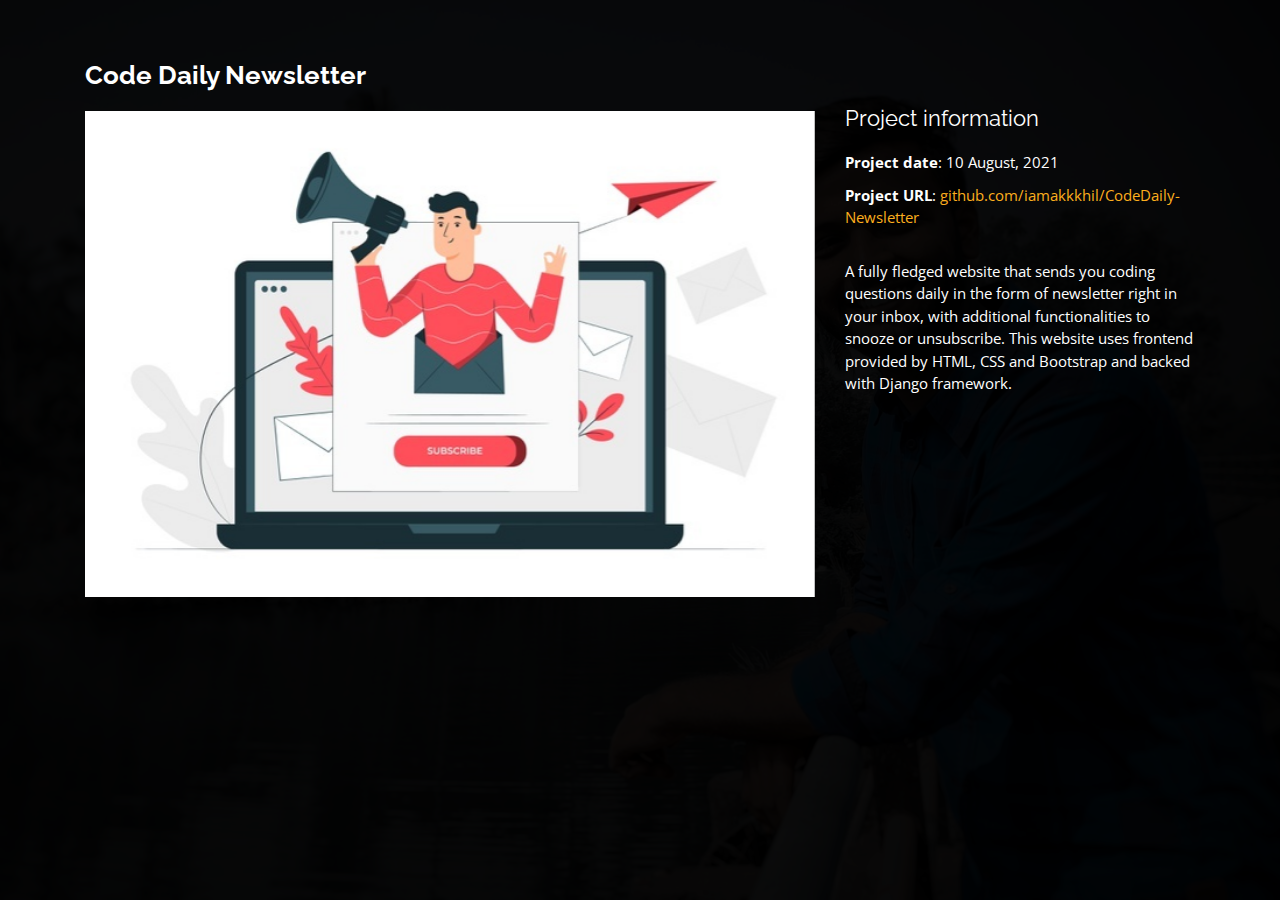
<file: project_CodeDaily-Newsletter.html>
<!DOCTYPE html>
<html lang="en">

<head>
  <meta charset="utf-8">
  <meta content="width=device-width, initial-scale=1.0" name="viewport">

  <title>Project | Code Daily Newsletter</title>
  <meta content="" name="description">
  <meta content="" name="keywords">

  <!-- Favicons -->
  <link href="assets/img/favicon.png" rel="icon">
  <link href="assets/img/apple-touch-icon.png" rel="apple-touch-icon">

  <!-- Google Fonts -->
  <link href="https://fonts.googleapis.com/css?family=Open+Sans:300,300i,400,400i,600,600i,700,700i|Raleway:300,300i,400,400i,500,500i,600,600i,700,700i|Poppins:300,300i,400,400i,500,500i,600,600i,700,700i" rel="stylesheet">

  <!-- Vendor CSS Files -->
  <link href="assets/vendor/bootstrap/css/bootstrap.min.css" rel="stylesheet">
  <link href="assets/vendor/icofont/icofont.min.css" rel="stylesheet">
  <link href="assets/vendor/remixicon/remixicon.css" rel="stylesheet">
  <link href="assets/vendor/owl.carousel/assets/owl.carousel.min.css" rel="stylesheet">
  <link href="assets/vendor/boxicons/css/boxicons.min.css" rel="stylesheet">
  <link href="assets/vendor/venobox/venobox.css" rel="stylesheet">

  <!-- Template Main CSS File -->
  <link href="assets/css/style.css" rel="stylesheet">

</head>

<body>

  <main id="main">

    <!-- ======= Portfolio Details ======= -->
    <div id="portfolio-details" class="portfolio-details">
      <div class="container">

        <div class="row">

          <div class="col-lg-8">
            <h2 class="portfolio-title">Code Daily Newsletter</h2>
            <div class="owl-carousel portfolio-details-carousel">
              <img src="assets/img/portfolio/codeDaily.jpg" class="img-fluid" alt="">
            </div>
          </div>

          <div class="col-lg-4 portfolio-info">
            <h3>Project information</h3>
            <ul>
              <li><strong>Project date</strong>: 10 August, 2021</li>
              <li><strong>Project URL</strong>: <a target="_blank" href="https://github.com/iamakkkhil/CodeDaily-Newsletter">github.com/iamakkkhil/CodeDaily-Newsletter</a></li>
            </ul>

            <p>
                A fully fledged website that sends you coding questions daily in the form of newsletter right in your inbox, with additional functionalities to snooze or unsubscribe.

                This website uses frontend provided by HTML, CSS and Bootstrap and backed with Django framework.
            </p>
          </div>

        </div>

      </div>
    </div><!-- End Portfolio Details -->

  </main><!-- End #main -->

  <!-- Vendor JS Files -->
  <script src="assets/vendor/jquery/jquery.min.js"></script>
  <script src="assets/vendor/bootstrap/js/bootstrap.bundle.min.js"></script>
  <script src="assets/vendor/jquery.easing/jquery.easing.min.js"></script>
  <script src="assets/vendor/php-email-form/validate.js"></script>
  <script src="assets/vendor/waypoints/jquery.waypoints.min.js"></script>
  <script src="assets/vendor/counterup/counterup.min.js"></script>
  <script src="assets/vendor/owl.carousel/owl.carousel.min.js"></script>
  <script src="assets/vendor/isotope-layout/isotope.pkgd.min.js"></script>
  <script src="assets/vendor/venobox/venobox.min.js"></script>

  <!-- Template Main JS File -->
  <script src="assets/js/main.js"></script>

</body>

</html>
</file>
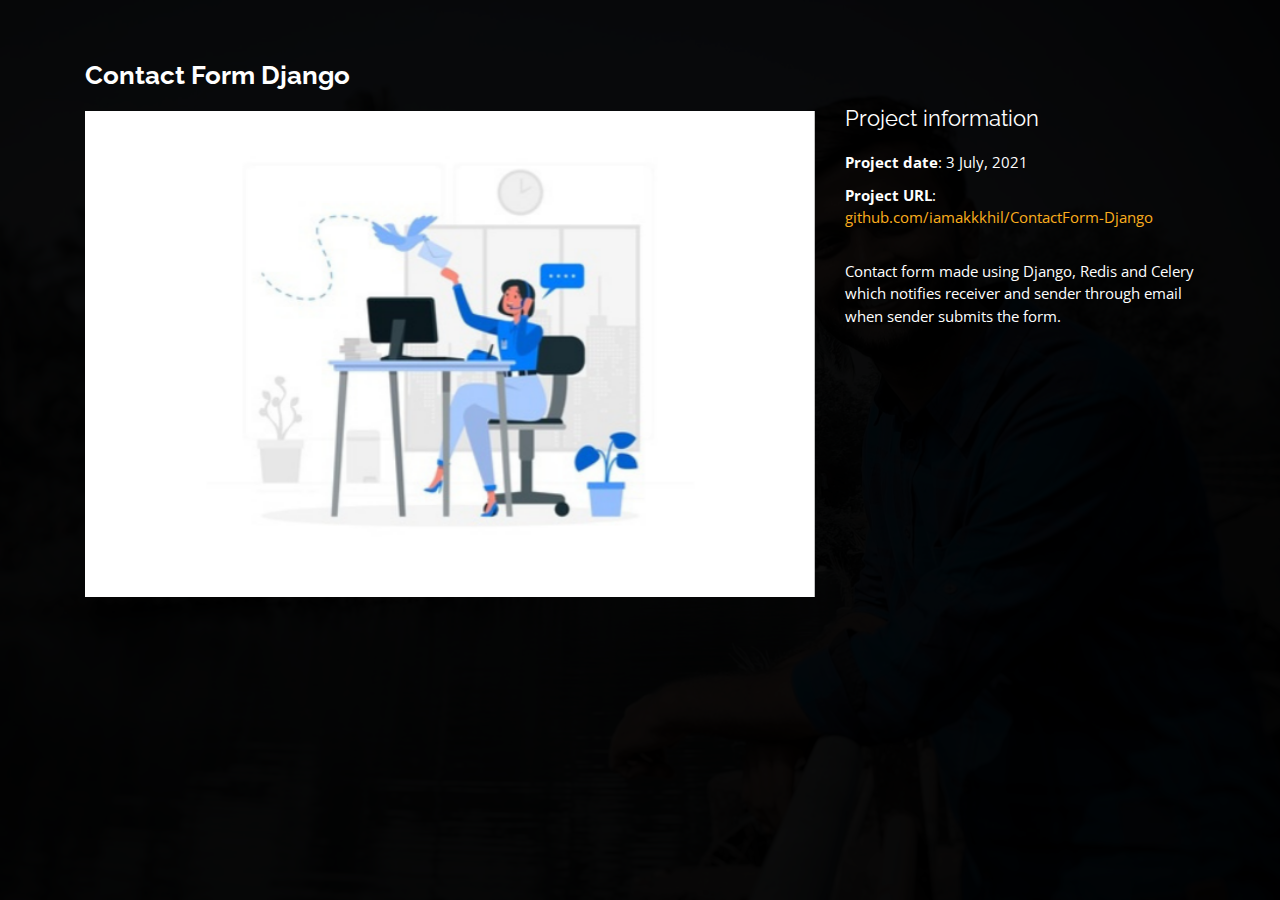
<file: project_ContactForm-Django.html>
<!DOCTYPE html>
<html lang="en">

<head>
  <meta charset="utf-8">
  <meta content="width=device-width, initial-scale=1.0" name="viewport">

  <title>Project | Contact Form Django</title>
  <meta content="" name="description">
  <meta content="" name="keywords">

  <!-- Favicons -->
  <link href="assets/img/favicon.png" rel="icon">
  <link href="assets/img/apple-touch-icon.png" rel="apple-touch-icon">

  <!-- Google Fonts -->
  <link href="https://fonts.googleapis.com/css?family=Open+Sans:300,300i,400,400i,600,600i,700,700i|Raleway:300,300i,400,400i,500,500i,600,600i,700,700i|Poppins:300,300i,400,400i,500,500i,600,600i,700,700i" rel="stylesheet">

  <!-- Vendor CSS Files -->
  <link href="assets/vendor/bootstrap/css/bootstrap.min.css" rel="stylesheet">
  <link href="assets/vendor/icofont/icofont.min.css" rel="stylesheet">
  <link href="assets/vendor/remixicon/remixicon.css" rel="stylesheet">
  <link href="assets/vendor/owl.carousel/assets/owl.carousel.min.css" rel="stylesheet">
  <link href="assets/vendor/boxicons/css/boxicons.min.css" rel="stylesheet">
  <link href="assets/vendor/venobox/venobox.css" rel="stylesheet">

  <!-- Template Main CSS File -->
  <link href="assets/css/style.css" rel="stylesheet">

</head>

<body>

  <main id="main">

    <!-- ======= Portfolio Details ======= -->
    <div id="portfolio-details" class="portfolio-details">
      <div class="container">

        <div class="row">

          <div class="col-lg-8">
            <h2 class="portfolio-title">Contact Form Django</h2>
            <div class="owl-carousel portfolio-details-carousel">
              <img src="assets/img/portfolio/contactform.png" class="img-fluid" alt="">
            </div>
          </div>

          <div class="col-lg-4 portfolio-info">
            <h3>Project information</h3>
            <ul>
              <li><strong>Project date</strong>: 3 July, 2021</li>
              <li><strong>Project URL</strong>: <a target="_blank" href="https://github.com/iamakkkhil/ContactForm-Django">github.com/iamakkkhil/ContactForm-Django</a></li>
            </ul>

            <p>
                Contact form made using Django, Redis and Celery which notifies receiver and sender through email when sender submits the form.
            </p>
          </div>

        </div>

      </div>
    </div><!-- End Portfolio Details -->

  </main><!-- End #main -->

  <!-- Vendor JS Files -->
  <script src="assets/vendor/jquery/jquery.min.js"></script>
  <script src="assets/vendor/bootstrap/js/bootstrap.bundle.min.js"></script>
  <script src="assets/vendor/jquery.easing/jquery.easing.min.js"></script>
  <script src="assets/vendor/php-email-form/validate.js"></script>
  <script src="assets/vendor/waypoints/jquery.waypoints.min.js"></script>
  <script src="assets/vendor/counterup/counterup.min.js"></script>
  <script src="assets/vendor/owl.carousel/owl.carousel.min.js"></script>
  <script src="assets/vendor/isotope-layout/isotope.pkgd.min.js"></script>
  <script src="assets/vendor/venobox/venobox.min.js"></script>

  <!-- Template Main JS File -->
  <script src="assets/js/main.js"></script>

</body>

</html>
</file>
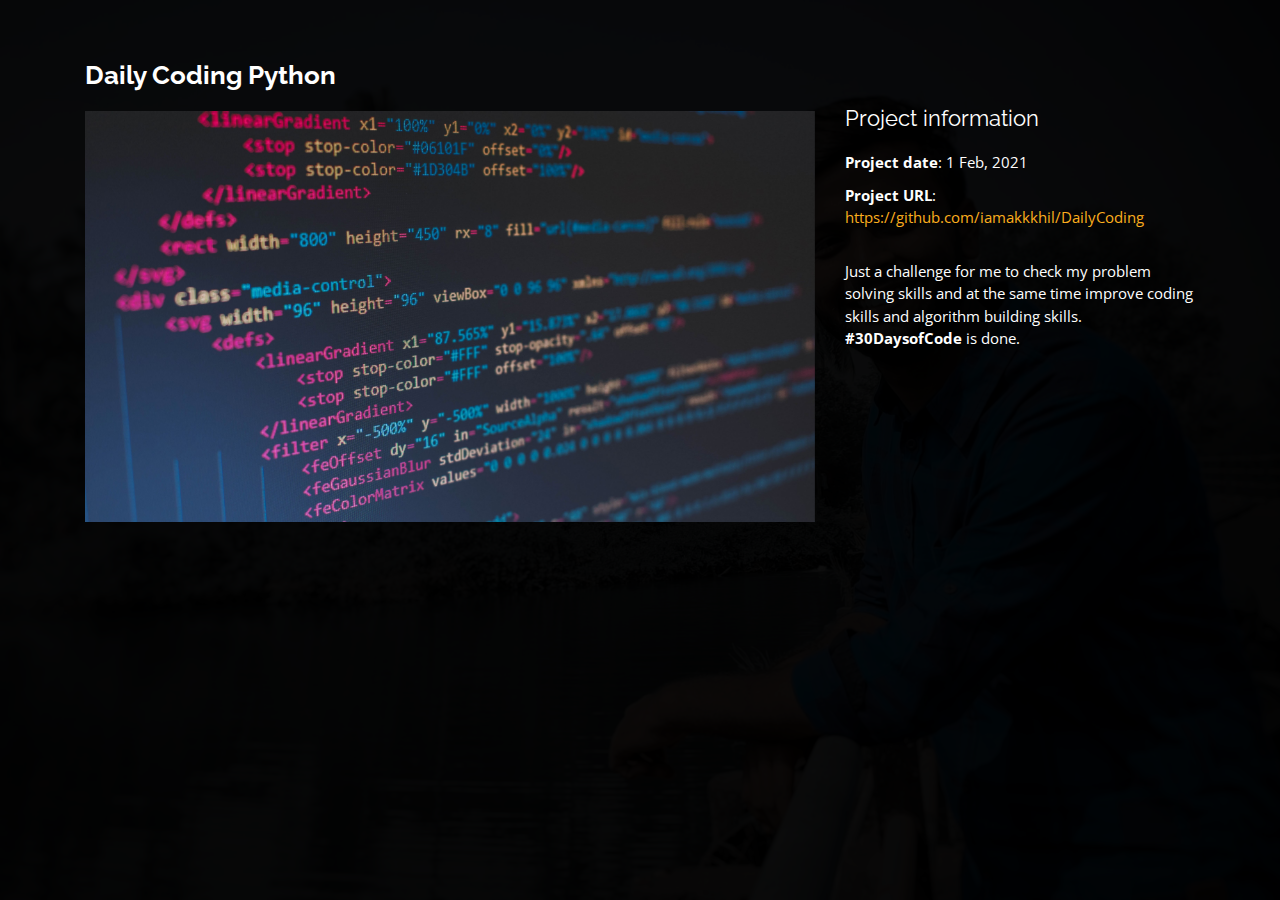
<file: project_dailycoding.html>
<!DOCTYPE html>
<html lang="en">

<head>
  <meta charset="utf-8">
  <meta content="width=device-width, initial-scale=1.0" name="viewport">

  <title>Portfolio Details - Personal Bootstrap Template</title>
  <meta content="" name="description">
  <meta content="" name="keywords">

  <!-- Favicons -->
  <link href="assets/img/favicon.png" rel="icon">
  <link href="assets/img/apple-touch-icon.png" rel="apple-touch-icon">

  <!-- Google Fonts -->
  <link href="https://fonts.googleapis.com/css?family=Open+Sans:300,300i,400,400i,600,600i,700,700i|Raleway:300,300i,400,400i,500,500i,600,600i,700,700i|Poppins:300,300i,400,400i,500,500i,600,600i,700,700i" rel="stylesheet">

  <!-- Vendor CSS Files -->
  <link href="assets/vendor/bootstrap/css/bootstrap.min.css" rel="stylesheet">
  <link href="assets/vendor/icofont/icofont.min.css" rel="stylesheet">
  <link href="assets/vendor/remixicon/remixicon.css" rel="stylesheet">
  <link href="assets/vendor/owl.carousel/assets/owl.carousel.min.css" rel="stylesheet">
  <link href="assets/vendor/boxicons/css/boxicons.min.css" rel="stylesheet">
  <link href="assets/vendor/venobox/venobox.css" rel="stylesheet">

  <!-- Template Main CSS File -->
  <link href="assets/css/style.css" rel="stylesheet">

</head>

<body>

  <main id="main">

    <!-- ======= Portfolio Details ======= -->
    <div id="portfolio-details" class="portfolio-details">
      <div class="container">

        <div class="row">

          <div class="col-lg-8">
            <h2 class="portfolio-title">Daily Coding Python</h2>
            <div class="owl-carousel portfolio-details-carousel">
              <img src="assets/img/portfolio/dailycoding3.jpg" class="img-fluid" alt="">
              <!-- <img src="assets/img/portfolio/dailycoding.jpg" class="img-fluid" alt=""> -->
              <!-- <img src="assets/img/portfolio/portfolio-details-3.jpg" class="img-fluid" alt=""> -->
            </div>
          </div>

          <div class="col-lg-4 portfolio-info">
            <h3>Project information</h3>
            <ul>
              <!-- <li><strong>Category</strong>: Web design</li>
              <li><strong>Client</strong>: ASU Company</li> -->
              <li><strong>Project date</strong>: 1 Feb, 2021</li>
              <li><strong>Project URL</strong>: <a target="_blank" href="https://github.com/iamakkkhil/DailyCoding">https://github.com/iamakkkhil/DailyCoding</a></li>
            </ul>

            <p>
              Just a challenge for me to check my problem solving skills and at the same time improve coding skills and algorithm building skills. 
              <b>#30DaysofCode</b> is done.
            </p>
          </div>

        </div>

      </div>
    </div><!-- End Portfolio Details -->

  </main><!-- End #main -->

  <!-- Vendor JS Files -->
  <script src="assets/vendor/jquery/jquery.min.js"></script>
  <script src="assets/vendor/bootstrap/js/bootstrap.bundle.min.js"></script>
  <script src="assets/vendor/jquery.easing/jquery.easing.min.js"></script>
  <script src="assets/vendor/php-email-form/validate.js"></script>
  <script src="assets/vendor/waypoints/jquery.waypoints.min.js"></script>
  <script src="assets/vendor/counterup/counterup.min.js"></script>
  <script src="assets/vendor/owl.carousel/owl.carousel.min.js"></script>
  <script src="assets/vendor/isotope-layout/isotope.pkgd.min.js"></script>
  <script src="assets/vendor/venobox/venobox.min.js"></script>

  <!-- Template Main JS File -->
  <script src="assets/js/main.js"></script>

</body>

</html>
</file>
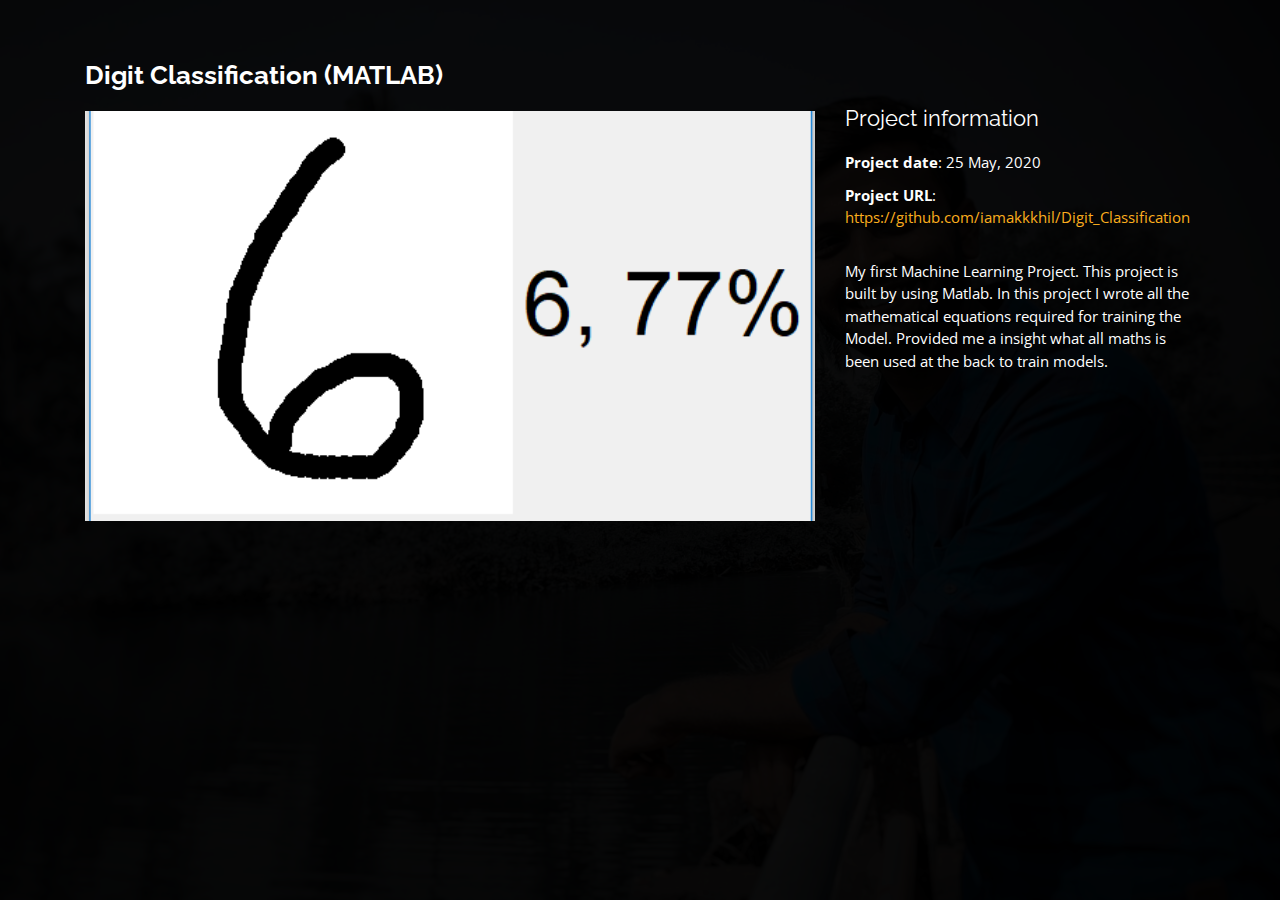
<file: project_digits.html>
<!DOCTYPE html>
<html lang="en">

<head>
  <meta charset="utf-8">
  <meta content="width=device-width, initial-scale=1.0" name="viewport">

  <title>Portfolio Details - Personal Bootstrap Template</title>
  <meta content="" name="description">
  <meta content="" name="keywords">

  <!-- Favicons -->
  <link href="assets/img/favicon.png" rel="icon">
  <link href="assets/img/apple-touch-icon.png" rel="apple-touch-icon">

  <!-- Google Fonts -->
  <link href="https://fonts.googleapis.com/css?family=Open+Sans:300,300i,400,400i,600,600i,700,700i|Raleway:300,300i,400,400i,500,500i,600,600i,700,700i|Poppins:300,300i,400,400i,500,500i,600,600i,700,700i" rel="stylesheet">

  <!-- Vendor CSS Files -->
  <link href="assets/vendor/bootstrap/css/bootstrap.min.css" rel="stylesheet">
  <link href="assets/vendor/icofont/icofont.min.css" rel="stylesheet">
  <link href="assets/vendor/remixicon/remixicon.css" rel="stylesheet">
  <link href="assets/vendor/owl.carousel/assets/owl.carousel.min.css" rel="stylesheet">
  <link href="assets/vendor/boxicons/css/boxicons.min.css" rel="stylesheet">
  <link href="assets/vendor/venobox/venobox.css" rel="stylesheet">

  <!-- Template Main CSS File -->
  <link href="assets/css/style.css" rel="stylesheet">

</head>

<body>

  <main id="main">

    <!-- ======= Portfolio Details ======= -->
    <div id="portfolio-details" class="portfolio-details">
      <div class="container">

        <div class="row">

          <div class="col-lg-8">
            <h2 class="portfolio-title">Digit Classification (MATLAB)</h2>
            <div class="owl-carousel portfolio-details-carousel">
              <img src="assets/img/portfolio/digit2.png" class="img-fluid" alt="">
              <!-- <img src="assets/img/portfolio/portfolio-details-2.jpg" class="img-fluid" alt="">
              <img src="assets/img/portfolio/portfolio-details-3.jpg" class="img-fluid" alt=""> -->
            </div>
          </div>

          <div class="col-lg-4 portfolio-info">
            <h3>Project information</h3>
            <ul>
              <!-- <li><strong>Category</strong>: Web design</li>
              <li><strong>Client</strong>: ASU Company</li> -->
              <li><strong>Project date</strong>: 25 May, 2020</li>
              <li><strong>Project URL</strong>: <a target="_blank" href="https://github.com/iamakkkhil/Digit_Classification">https://github.com/iamakkkhil/Digit_Classification</a></li>
            </ul>

            <p>
              My first Machine Learning Project. 
              This project is built by using Matlab. In this project I wrote all the mathematical equations required for training the Model. Provided me a insight what all maths is been used at the back to train models.
            </p>
          </div>

        </div>

      </div>
    </div><!-- End Portfolio Details -->

  </main><!-- End #main -->

  <!-- Vendor JS Files -->
  <script src="assets/vendor/jquery/jquery.min.js"></script>
  <script src="assets/vendor/bootstrap/js/bootstrap.bundle.min.js"></script>
  <script src="assets/vendor/jquery.easing/jquery.easing.min.js"></script>
  <script src="assets/vendor/php-email-form/validate.js"></script>
  <script src="assets/vendor/waypoints/jquery.waypoints.min.js"></script>
  <script src="assets/vendor/counterup/counterup.min.js"></script>
  <script src="assets/vendor/owl.carousel/owl.carousel.min.js"></script>
  <script src="assets/vendor/isotope-layout/isotope.pkgd.min.js"></script>
  <script src="assets/vendor/venobox/venobox.min.js"></script>

  <!-- Template Main JS File -->
  <script src="assets/js/main.js"></script>

</body>

</html>
</file>
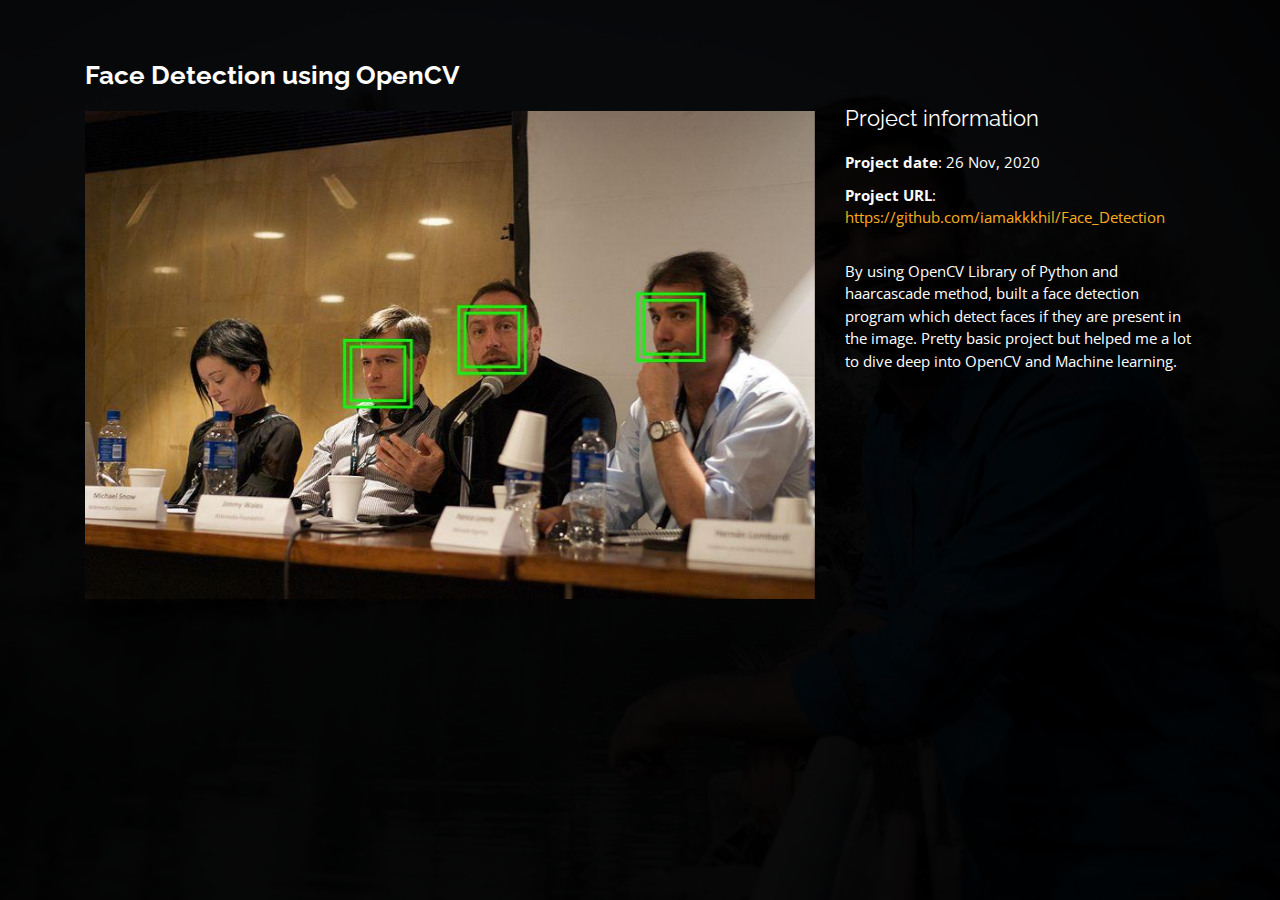
<file: project_face.html>
<!DOCTYPE html>
<html lang="en">

<head>
  <meta charset="utf-8">
  <meta content="width=device-width, initial-scale=1.0" name="viewport">

  <title>Portfolio Details - Personal Bootstrap Template</title>
  <meta content="" name="description">
  <meta content="" name="keywords">

  <!-- Favicons -->
  <link href="assets/img/favicon.png" rel="icon">
  <link href="assets/img/apple-touch-icon.png" rel="apple-touch-icon">

  <!-- Google Fonts -->
  <link href="https://fonts.googleapis.com/css?family=Open+Sans:300,300i,400,400i,600,600i,700,700i|Raleway:300,300i,400,400i,500,500i,600,600i,700,700i|Poppins:300,300i,400,400i,500,500i,600,600i,700,700i" rel="stylesheet">

  <!-- Vendor CSS Files -->
  <link href="assets/vendor/bootstrap/css/bootstrap.min.css" rel="stylesheet">
  <link href="assets/vendor/icofont/icofont.min.css" rel="stylesheet">
  <link href="assets/vendor/remixicon/remixicon.css" rel="stylesheet">
  <link href="assets/vendor/owl.carousel/assets/owl.carousel.min.css" rel="stylesheet">
  <link href="assets/vendor/boxicons/css/boxicons.min.css" rel="stylesheet">
  <link href="assets/vendor/venobox/venobox.css" rel="stylesheet">

  <!-- Template Main CSS File -->
  <link href="assets/css/style.css" rel="stylesheet">

</head>

<body>

  <main id="main">

    <!-- ======= Portfolio Details ======= -->
    <div id="portfolio-details" class="portfolio-details">
      <div class="container">

        <div class="row">

          <div class="col-lg-8">
            <h2 class="portfolio-title">Face Detection using OpenCV</h2>
            <div class="owl-carousel portfolio-details-carousel">
              <img src="assets/img/portfolio/face2.jpg" class="img-fluid" alt="">
              <!-- <img src="assets/img/portfolio/portfolio-details-2.jpg" class="img-fluid" alt="">
              <img src="assets/img/portfolio/portfolio-details-3.jpg" class="img-fluid" alt=""> -->
            </div>
          </div>

          <div class="col-lg-4 portfolio-info">
            <h3>Project information</h3>
            <ul>
              <!-- <li><strong>Category</strong>: Web design</li>
              <li><strong>Client</strong>: ASU Company</li> -->
              <li><strong>Project date</strong>: 26 Nov, 2020</li>
              <li><strong>Project URL</strong>: <a target="_blank" href="https://github.com/iamakkkhil/Face_Detection">https://github.com/iamakkkhil/Face_Detection</a></li>
            </ul>

            <p>
              By using OpenCV Library of Python and haarcascade method, built a face detection program which detect faces if they are present in the image. Pretty basic project but helped me a lot to dive deep into OpenCV and Machine learning. 
            </p>
          </div>

        </div>

      </div>
    </div><!-- End Portfolio Details -->

  </main><!-- End #main -->

  <!-- Vendor JS Files -->
  <script src="assets/vendor/jquery/jquery.min.js"></script>
  <script src="assets/vendor/bootstrap/js/bootstrap.bundle.min.js"></script>
  <script src="assets/vendor/jquery.easing/jquery.easing.min.js"></script>
  <script src="assets/vendor/php-email-form/validate.js"></script>
  <script src="assets/vendor/waypoints/jquery.waypoints.min.js"></script>
  <script src="assets/vendor/counterup/counterup.min.js"></script>
  <script src="assets/vendor/owl.carousel/owl.carousel.min.js"></script>
  <script src="assets/vendor/isotope-layout/isotope.pkgd.min.js"></script>
  <script src="assets/vendor/venobox/venobox.min.js"></script>

  <!-- Template Main JS File -->
  <script src="assets/js/main.js"></script>

</body>

</html>
</file>
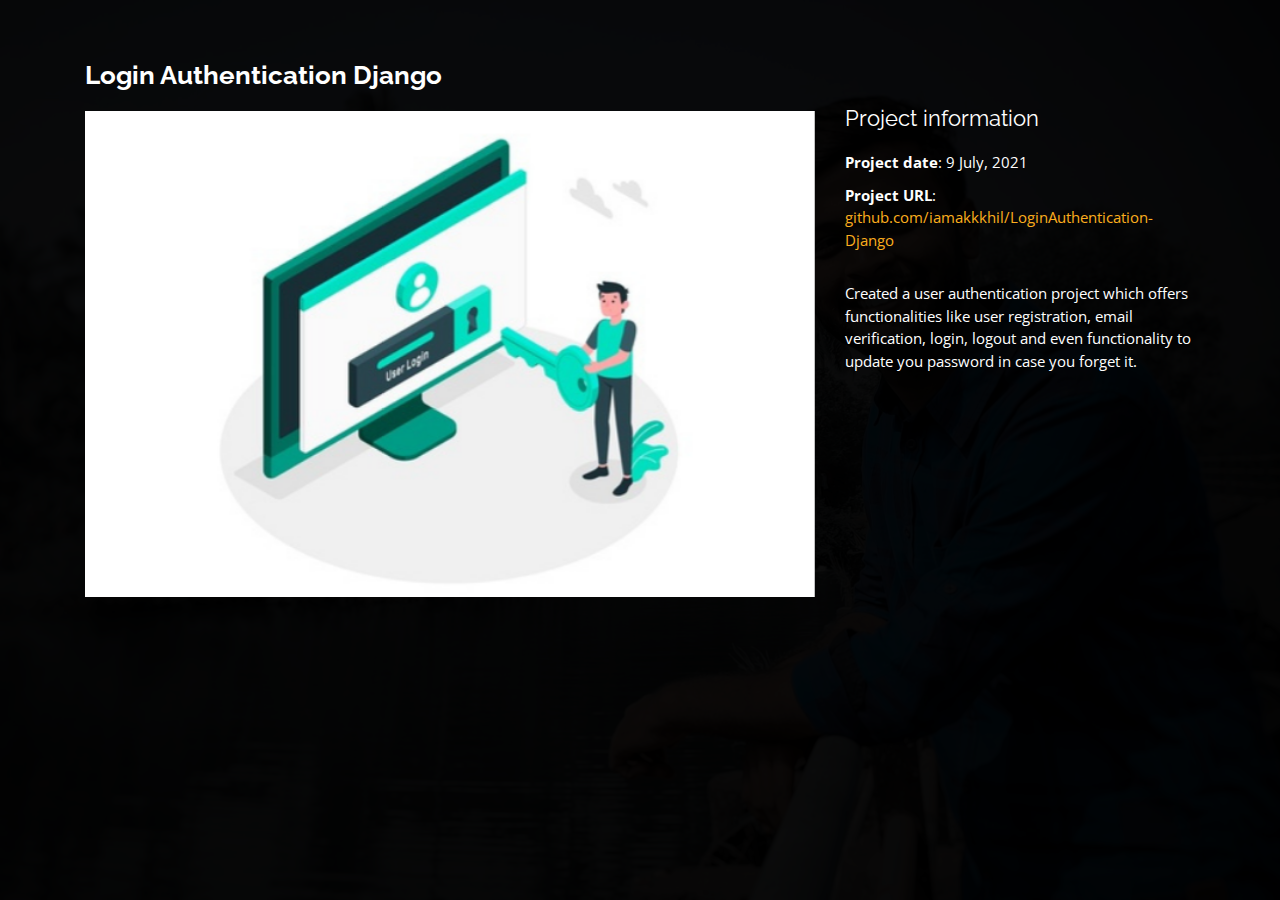
<file: project_LoginAuthenticationDjango.html>
<!DOCTYPE html>
<html lang="en">

<head>
  <meta charset="utf-8">
  <meta content="width=device-width, initial-scale=1.0" name="viewport">

  <title>Project | Login Authentication Django</title>
  <meta content="" name="description">
  <meta content="" name="keywords">

  <!-- Favicons -->
  <link href="assets/img/favicon.png" rel="icon">
  <link href="assets/img/apple-touch-icon.png" rel="apple-touch-icon">

  <!-- Google Fonts -->
  <link href="https://fonts.googleapis.com/css?family=Open+Sans:300,300i,400,400i,600,600i,700,700i|Raleway:300,300i,400,400i,500,500i,600,600i,700,700i|Poppins:300,300i,400,400i,500,500i,600,600i,700,700i" rel="stylesheet">

  <!-- Vendor CSS Files -->
  <link href="assets/vendor/bootstrap/css/bootstrap.min.css" rel="stylesheet">
  <link href="assets/vendor/icofont/icofont.min.css" rel="stylesheet">
  <link href="assets/vendor/remixicon/remixicon.css" rel="stylesheet">
  <link href="assets/vendor/owl.carousel/assets/owl.carousel.min.css" rel="stylesheet">
  <link href="assets/vendor/boxicons/css/boxicons.min.css" rel="stylesheet">
  <link href="assets/vendor/venobox/venobox.css" rel="stylesheet">

  <!-- Template Main CSS File -->
  <link href="assets/css/style.css" rel="stylesheet">

</head>

<body>

  <main id="main">

    <!-- ======= Portfolio Details ======= -->
    <div id="portfolio-details" class="portfolio-details">
      <div class="container">

        <div class="row">

          <div class="col-lg-8">
            <h2 class="portfolio-title">Login Authentication Django</h2>
            <div class="owl-carousel portfolio-details-carousel">
              <img src="assets/img/portfolio/loginAuth.png" class="img-fluid" alt="">
            </div>
          </div>

          <div class="col-lg-4 portfolio-info">
            <h3>Project information</h3>
            <ul>
              <li><strong>Project date</strong>: 9 July, 2021</li>
              <li><strong>Project URL</strong>: <a target="_blank" href="https://github.com/iamakkkhil/LoginAuthentication-Django">github.com/iamakkkhil/LoginAuthentication-Django</a></li>
            </ul>

            <p>
                Created a user authentication project which offers functionalities like user registration, email verification, login, logout and even functionality to update you password in case you forget it.
            </p>
          </div>

        </div>

      </div>
    </div><!-- End Portfolio Details -->

  </main><!-- End #main -->

  <!-- Vendor JS Files -->
  <script src="assets/vendor/jquery/jquery.min.js"></script>
  <script src="assets/vendor/bootstrap/js/bootstrap.bundle.min.js"></script>
  <script src="assets/vendor/jquery.easing/jquery.easing.min.js"></script>
  <script src="assets/vendor/php-email-form/validate.js"></script>
  <script src="assets/vendor/waypoints/jquery.waypoints.min.js"></script>
  <script src="assets/vendor/counterup/counterup.min.js"></script>
  <script src="assets/vendor/owl.carousel/owl.carousel.min.js"></script>
  <script src="assets/vendor/isotope-layout/isotope.pkgd.min.js"></script>
  <script src="assets/vendor/venobox/venobox.min.js"></script>

  <!-- Template Main JS File -->
  <script src="assets/js/main.js"></script>

</body>

</html>
</file>
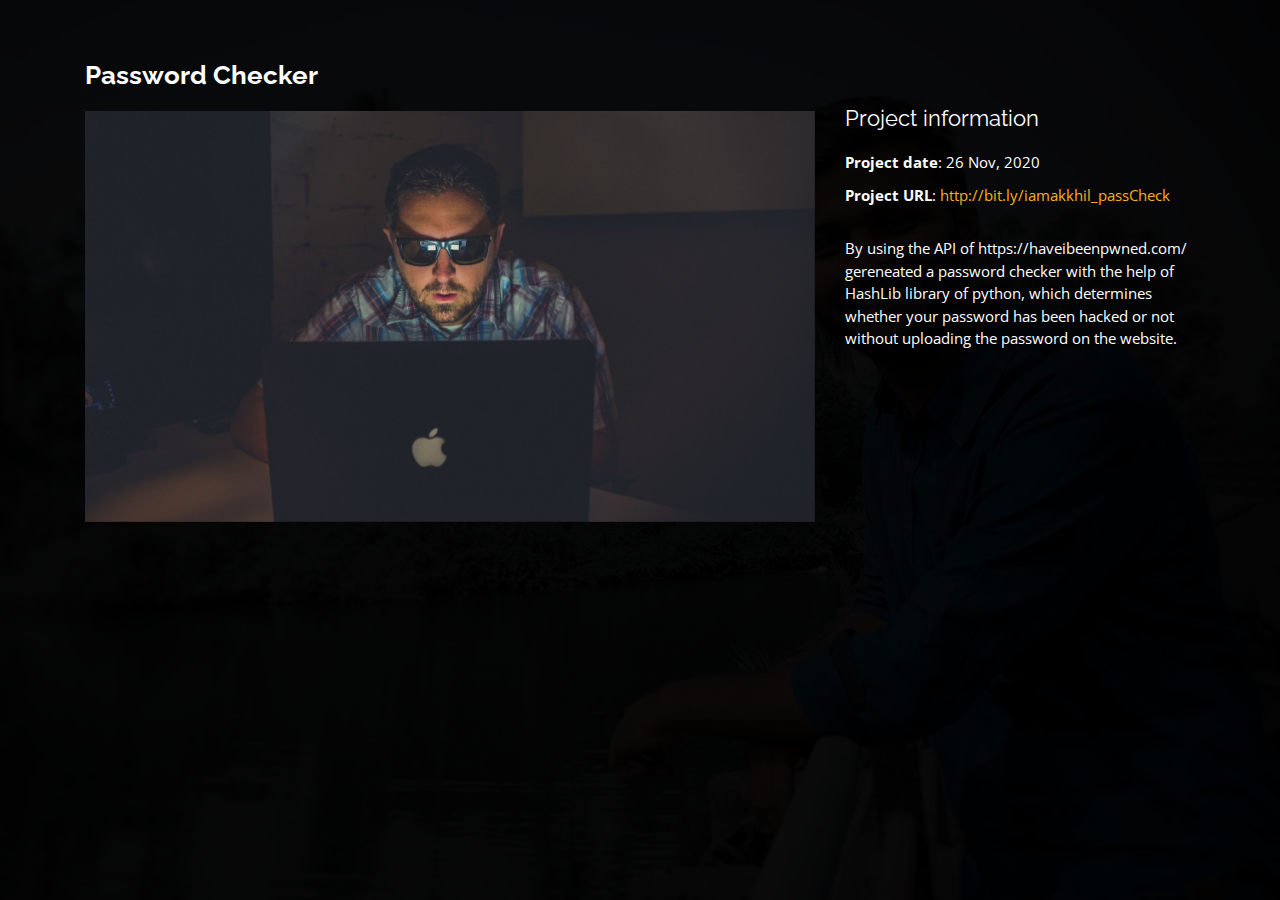
<file: project_password.html>
<!DOCTYPE html>
<html lang="en">

<head>
  <meta charset="utf-8">
  <meta content="width=device-width, initial-scale=1.0" name="viewport">

  <title>Portfolio Details - Personal Bootstrap Template</title>
  <meta content="" name="description">
  <meta content="" name="keywords">

  <!-- Favicons -->
  <link href="assets/img/favicon.png" rel="icon">
  <link href="assets/img/apple-touch-icon.png" rel="apple-touch-icon">

  <!-- Google Fonts -->
  <link href="https://fonts.googleapis.com/css?family=Open+Sans:300,300i,400,400i,600,600i,700,700i|Raleway:300,300i,400,400i,500,500i,600,600i,700,700i|Poppins:300,300i,400,400i,500,500i,600,600i,700,700i" rel="stylesheet">

  <!-- Vendor CSS Files -->
  <link href="assets/vendor/bootstrap/css/bootstrap.min.css" rel="stylesheet">
  <link href="assets/vendor/icofont/icofont.min.css" rel="stylesheet">
  <link href="assets/vendor/remixicon/remixicon.css" rel="stylesheet">
  <link href="assets/vendor/owl.carousel/assets/owl.carousel.min.css" rel="stylesheet">
  <link href="assets/vendor/boxicons/css/boxicons.min.css" rel="stylesheet">
  <link href="assets/vendor/venobox/venobox.css" rel="stylesheet">

  <!-- Template Main CSS File -->
  <link href="assets/css/style.css" rel="stylesheet">

</head>

<body>

  <main id="main">

    <!-- ======= Portfolio Details ======= -->
    <div id="portfolio-details" class="portfolio-details">
      <div class="container">

        <div class="row">

          <div class="col-lg-8">
            <h2 class="portfolio-title">Password Checker</h2>
            <div class="owl-carousel portfolio-details-carousel">
              <img src="assets/img/portfolio/pass.jpg" class="img-fluid" alt="">
              <!-- <img src="assets/img/portfolio/portfolio-details-2.jpg" class="img-fluid" alt="">
              <img src="assets/img/portfolio/portfolio-details-3.jpg" class="img-fluid" alt=""> -->
            </div>
          </div>

          <div class="col-lg-4 portfolio-info">
            <h3>Project information</h3>
            <ul>
              <!-- <li><strong>Category</strong>: Web design</li>
              <li><strong>Client</strong>: ASU Company</li> -->
              <li><strong>Project date</strong>: 26 Nov, 2020</li>
              <li><strong>Project URL</strong>: <a target="_blank"  href="http://bit.ly/iamakkhil_passCheck">http://bit.ly/iamakkhil_passCheck</a></li>
            </ul>

            <p>
              By using the API of https://haveibeenpwned.com/ gereneated a password checker with the help of HashLib library of python, which determines whether your password has been hacked or not without uploading the password on the website.
            </p>
          </div>

        </div>

      </div>
    </div><!-- End Portfolio Details -->

  </main><!-- End #main -->

  <!-- Vendor JS Files -->
  <script src="assets/vendor/jquery/jquery.min.js"></script>
  <script src="assets/vendor/bootstrap/js/bootstrap.bundle.min.js"></script>
  <script src="assets/vendor/jquery.easing/jquery.easing.min.js"></script>
  <script src="assets/vendor/php-email-form/validate.js"></script>
  <script src="assets/vendor/waypoints/jquery.waypoints.min.js"></script>
  <script src="assets/vendor/counterup/counterup.min.js"></script>
  <script src="assets/vendor/owl.carousel/owl.carousel.min.js"></script>
  <script src="assets/vendor/isotope-layout/isotope.pkgd.min.js"></script>
  <script src="assets/vendor/venobox/venobox.min.js"></script>

  <!-- Template Main JS File -->
  <script src="assets/js/main.js"></script>

</body>

</html>
</file>
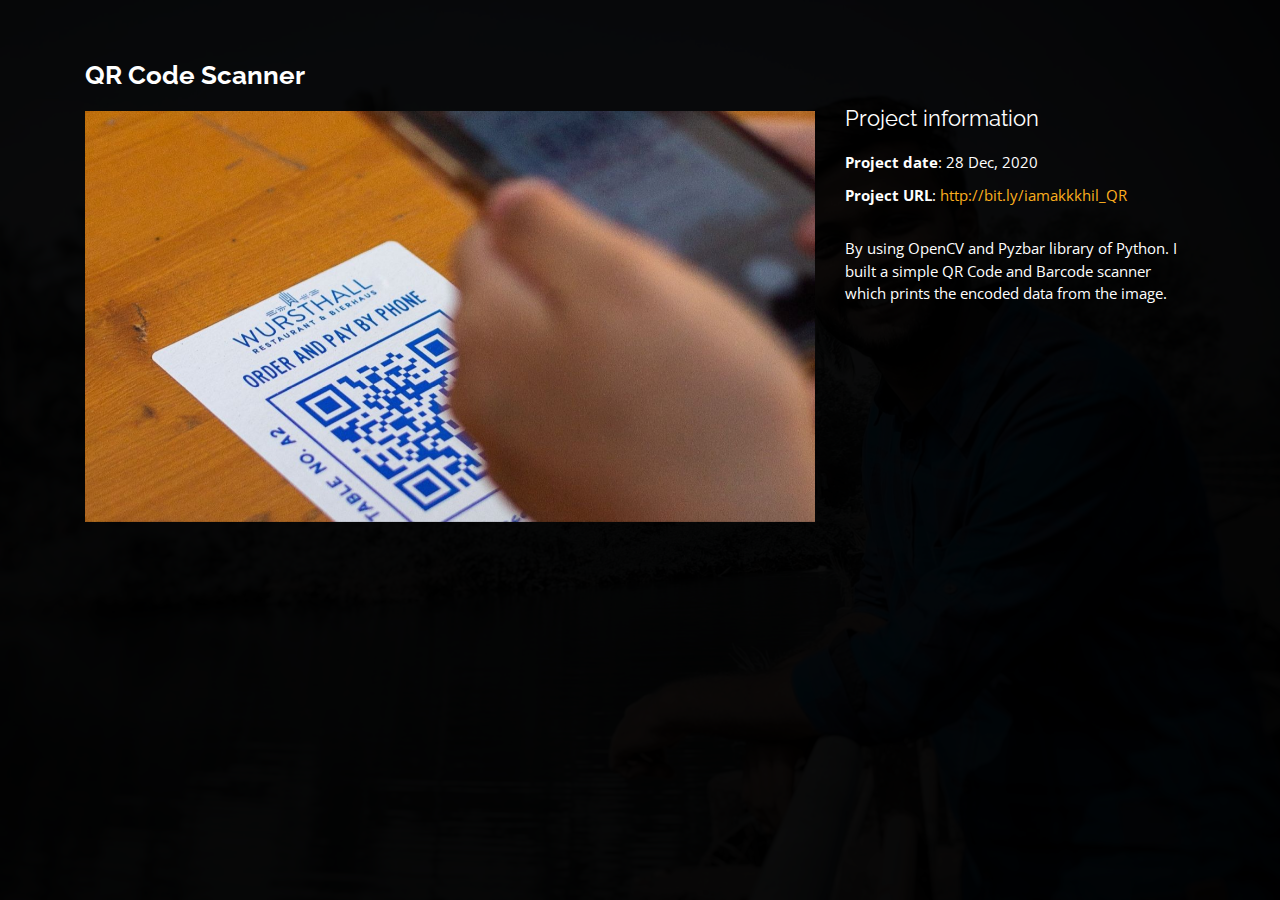
<file: project_QR.html>
<!DOCTYPE html>
<html lang="en">

<head>
  <meta charset="utf-8">
  <meta content="width=device-width, initial-scale=1.0" name="viewport">

  <title>Portfolio Details - Personal Bootstrap Template</title>
  <meta content="" name="description">
  <meta content="" name="keywords">

  <!-- Favicons -->
  <link href="assets/img/favicon.png" rel="icon">
  <link href="assets/img/apple-touch-icon.png" rel="apple-touch-icon">

  <!-- Google Fonts -->
  <link href="https://fonts.googleapis.com/css?family=Open+Sans:300,300i,400,400i,600,600i,700,700i|Raleway:300,300i,400,400i,500,500i,600,600i,700,700i|Poppins:300,300i,400,400i,500,500i,600,600i,700,700i" rel="stylesheet">

  <!-- Vendor CSS Files -->
  <link href="assets/vendor/bootstrap/css/bootstrap.min.css" rel="stylesheet">
  <link href="assets/vendor/icofont/icofont.min.css" rel="stylesheet">
  <link href="assets/vendor/remixicon/remixicon.css" rel="stylesheet">
  <link href="assets/vendor/owl.carousel/assets/owl.carousel.min.css" rel="stylesheet">
  <link href="assets/vendor/boxicons/css/boxicons.min.css" rel="stylesheet">
  <link href="assets/vendor/venobox/venobox.css" rel="stylesheet">

  <!-- Template Main CSS File -->
  <link href="assets/css/style.css" rel="stylesheet">

</head>

<body>

  <main id="main">

    <!-- ======= Portfolio Details ======= -->
    <div id="portfolio-details" class="portfolio-details">
      <div class="container">

        <div class="row">

          <div class="col-lg-8">
            <h2 class="portfolio-title">QR Code Scanner</h2>
            <div class="owl-carousel portfolio-details-carousel">
              <img src="assets/img/portfolio/QR_1.jpg" class="img-fluid" alt="">
              <!-- <img src="assets/img/portfolio/portfolio-details-2.jpg" class="img-fluid" alt="">
              <img src="assets/img/portfolio/portfolio-details-3.jpg" class="img-fluid" alt=""> -->
            </div>
          </div>

          <div class="col-lg-4 portfolio-info">
            <h3>Project information</h3>
            <ul>
              <!-- <li><strong>Category</strong>: Web design</li>
              <li><strong>Client</strong>: ASU Company</li> -->
              <li><strong>Project date</strong>: 28 Dec, 2020</li>
              <li><strong>Project URL</strong>: <a target="_blank" href="http://bit.ly/iamakkkhil_QR">http://bit.ly/iamakkkhil_QR</a></li>
            </ul>

            <p>
              By using OpenCV and Pyzbar library of Python. I built a simple QR Code and Barcode scanner which prints the encoded data from the image.
            </p>
          </div>

        </div>

      </div>
    </div><!-- End Portfolio Details -->

  </main><!-- End #main -->

  <!-- Vendor JS Files -->
  <script src="assets/vendor/jquery/jquery.min.js"></script>
  <script src="assets/vendor/bootstrap/js/bootstrap.bundle.min.js"></script>
  <script src="assets/vendor/jquery.easing/jquery.easing.min.js"></script>
  <script src="assets/vendor/php-email-form/validate.js"></script>
  <script src="assets/vendor/waypoints/jquery.waypoints.min.js"></script>
  <script src="assets/vendor/counterup/counterup.min.js"></script>
  <script src="assets/vendor/owl.carousel/owl.carousel.min.js"></script>
  <script src="assets/vendor/isotope-layout/isotope.pkgd.min.js"></script>
  <script src="assets/vendor/venobox/venobox.min.js"></script>

  <!-- Template Main JS File -->
  <script src="assets/js/main.js"></script>

</body>

</html>
</file>
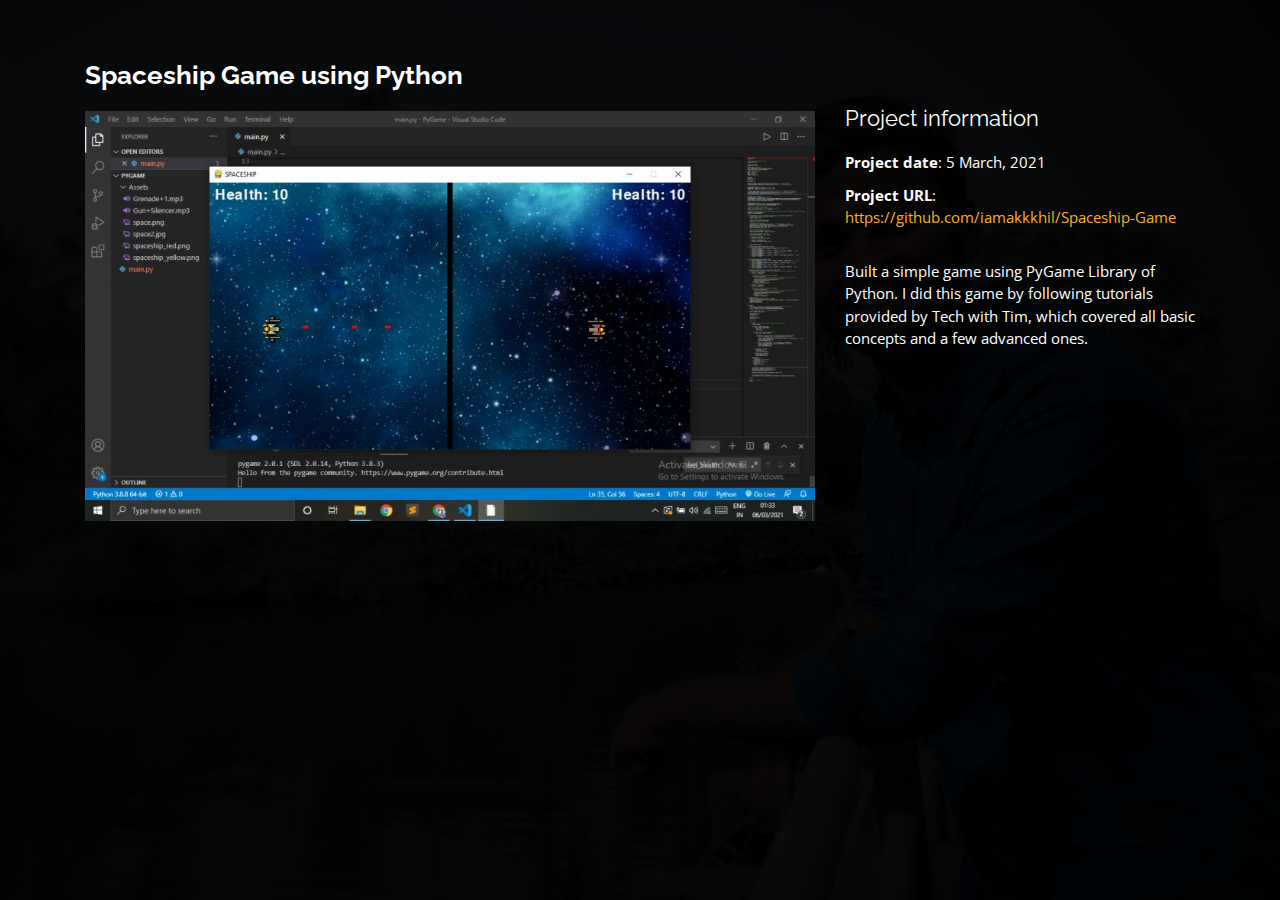
<file: project_Spaceship.html>
<!DOCTYPE html>
<html lang="en">

<head>
  <meta charset="utf-8">
  <meta content="width=device-width, initial-scale=1.0" name="viewport">

  <title>Portfolio Details - Personal Bootstrap Template</title>
  <meta content="" name="description">
  <meta content="" name="keywords">

  <!-- Favicons -->
  <link href="assets/img/favicon.png" rel="icon">
  <link href="assets/img/apple-touch-icon.png" rel="apple-touch-icon">

  <!-- Google Fonts -->
  <link href="https://fonts.googleapis.com/css?family=Open+Sans:300,300i,400,400i,600,600i,700,700i|Raleway:300,300i,400,400i,500,500i,600,600i,700,700i|Poppins:300,300i,400,400i,500,500i,600,600i,700,700i" rel="stylesheet">

  <!-- Vendor CSS Files -->
  <link href="assets/vendor/bootstrap/css/bootstrap.min.css" rel="stylesheet">
  <link href="assets/vendor/icofont/icofont.min.css" rel="stylesheet">
  <link href="assets/vendor/remixicon/remixicon.css" rel="stylesheet">
  <link href="assets/vendor/owl.carousel/assets/owl.carousel.min.css" rel="stylesheet">
  <link href="assets/vendor/boxicons/css/boxicons.min.css" rel="stylesheet">
  <link href="assets/vendor/venobox/venobox.css" rel="stylesheet">

  <!-- Template Main CSS File -->
  <link href="assets/css/style.css" rel="stylesheet">

</head>

<body>

  <main id="main">

    <!-- ======= Portfolio Details ======= -->
    <div id="portfolio-details" class="portfolio-details">
      <div class="container">

        <div class="row">

          <div class="col-lg-8">
            <h2 class="portfolio-title">Spaceship Game using Python</h2>
            <div class="owl-carousel portfolio-details-carousel">
              <img src="assets/img/portfolio/Spaceship.jpg" class="img-fluid" alt="">
            </div>
          </div>

          <div class="col-lg-4 portfolio-info">
            <h3>Project information</h3>
            <ul>
              <li><strong>Project date</strong>: 5 March, 2021</li>
              <li><strong>Project URL</strong>: <a target="_blank" href="https://github.com/iamakkkhil/Spaceship-Game">https://github.com/iamakkkhil/Spaceship-Game</a></li>
            </ul>

            <p>
              Built a simple game using PyGame Library of Python. I did this game by following tutorials provided by Tech with Tim, which covered all basic concepts and a few advanced ones. 
            </p>
          </div>

        </div>

      </div>
    </div><!-- End Portfolio Details -->

  </main><!-- End #main -->

  <!-- Vendor JS Files -->
  <script src="assets/vendor/jquery/jquery.min.js"></script>
  <script src="assets/vendor/bootstrap/js/bootstrap.bundle.min.js"></script>
  <script src="assets/vendor/jquery.easing/jquery.easing.min.js"></script>
  <script src="assets/vendor/php-email-form/validate.js"></script>
  <script src="assets/vendor/waypoints/jquery.waypoints.min.js"></script>
  <script src="assets/vendor/counterup/counterup.min.js"></script>
  <script src="assets/vendor/owl.carousel/owl.carousel.min.js"></script>
  <script src="assets/vendor/isotope-layout/isotope.pkgd.min.js"></script>
  <script src="assets/vendor/venobox/venobox.min.js"></script>

  <!-- Template Main JS File -->
  <script src="assets/js/main.js"></script>

</body>

</html>
</file>
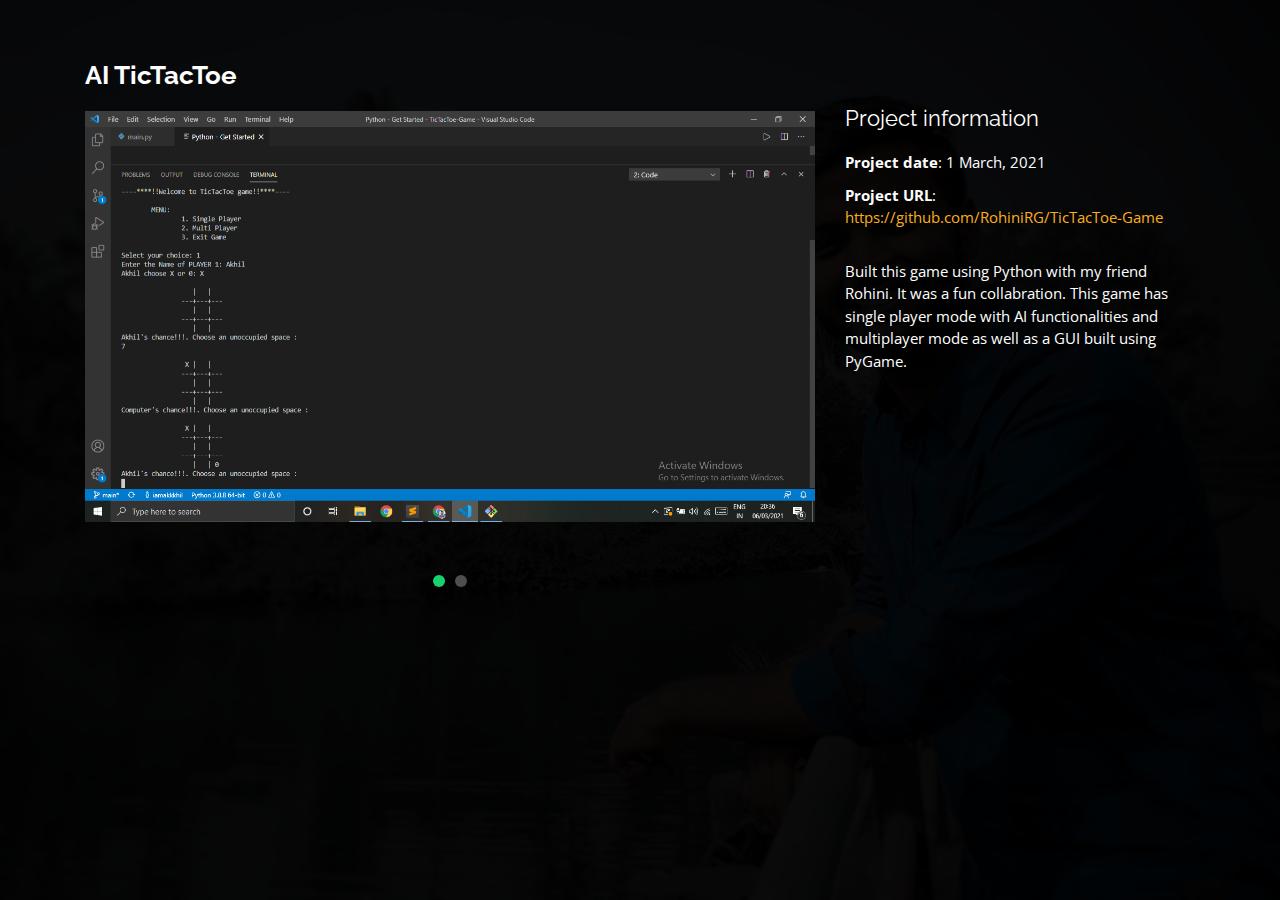
<file: project_tictactoe.html>
<!DOCTYPE html>
<html lang="en">

<head>
  <meta charset="utf-8">
  <meta content="width=device-width, initial-scale=1.0" name="viewport">

  <title>Portfolio Details - Personal Bootstrap Template</title>
  <meta content="" name="description">
  <meta content="" name="keywords">

  <!-- Favicons -->
  <link href="assets/img/favicon.png" rel="icon">
  <link href="assets/img/apple-touch-icon.png" rel="apple-touch-icon">

  <!-- Google Fonts -->
  <link href="https://fonts.googleapis.com/css?family=Open+Sans:300,300i,400,400i,600,600i,700,700i|Raleway:300,300i,400,400i,500,500i,600,600i,700,700i|Poppins:300,300i,400,400i,500,500i,600,600i,700,700i" rel="stylesheet">

  <!-- Vendor CSS Files -->
  <link href="assets/vendor/bootstrap/css/bootstrap.min.css" rel="stylesheet">
  <link href="assets/vendor/icofont/icofont.min.css" rel="stylesheet">
  <link href="assets/vendor/remixicon/remixicon.css" rel="stylesheet">
  <link href="assets/vendor/owl.carousel/assets/owl.carousel.min.css" rel="stylesheet">
  <link href="assets/vendor/boxicons/css/boxicons.min.css" rel="stylesheet">
  <link href="assets/vendor/venobox/venobox.css" rel="stylesheet">

  <!-- Template Main CSS File -->
  <link href="assets/css/style.css" rel="stylesheet">

</head>

<body>

  <main id="main">

    <!-- ======= Portfolio Details ======= -->
    <div id="portfolio-details" class="portfolio-details">
      <div class="container">

        <div class="row">

          <div class="col-lg-8">
            <h2 class="portfolio-title">AI TicTacToe</h2>
            <div class="owl-carousel portfolio-details-carousel">
              <img src="assets/img/portfolio/TicTacToe3.png" class="img-fluid" alt="">
              <img src="assets/img/portfolio/TicTacToe1.jpg" class="img-fluid" alt="">
              <!-- <img src="assets/img/portfolio/portfolio-details-3.jpg" class="img-fluid" alt=""> -->
            </div>
          </div>

          <div class="col-lg-4 portfolio-info">
            <h3>Project information</h3>
            <ul>
              <!-- <li><strong>Category</strong>: Web design</li>
              <li><strong>Client</strong>: ASU Company</li> -->
              <li><strong>Project date</strong>: 1 March, 2021</li>
              <li><strong>Project URL</strong>: <a target="_blank" href="https://github.com/RohiniRG/TicTacToe-Game">https://github.com/RohiniRG/TicTacToe-Game</a></li>
            </ul>

            <p>
              Built this game using Python with my friend Rohini. It was a fun collabration. 
              This game has single player mode with AI functionalities and multiplayer mode as well as a GUI built using PyGame.
            </p>
          </div>

        </div>

      </div>
    </div><!-- End Portfolio Details -->

  </main><!-- End #main -->

  <!-- Vendor JS Files -->
  <script src="assets/vendor/jquery/jquery.min.js"></script>
  <script src="assets/vendor/bootstrap/js/bootstrap.bundle.min.js"></script>
  <script src="assets/vendor/jquery.easing/jquery.easing.min.js"></script>
  <script src="assets/vendor/php-email-form/validate.js"></script>
  <script src="assets/vendor/waypoints/jquery.waypoints.min.js"></script>
  <script src="assets/vendor/counterup/counterup.min.js"></script>
  <script src="assets/vendor/owl.carousel/owl.carousel.min.js"></script>
  <script src="assets/vendor/isotope-layout/isotope.pkgd.min.js"></script>
  <script src="assets/vendor/venobox/venobox.min.js"></script>

  <!-- Template Main JS File -->
  <script src="assets/js/main.js"></script>

</body>

</html>
</file>
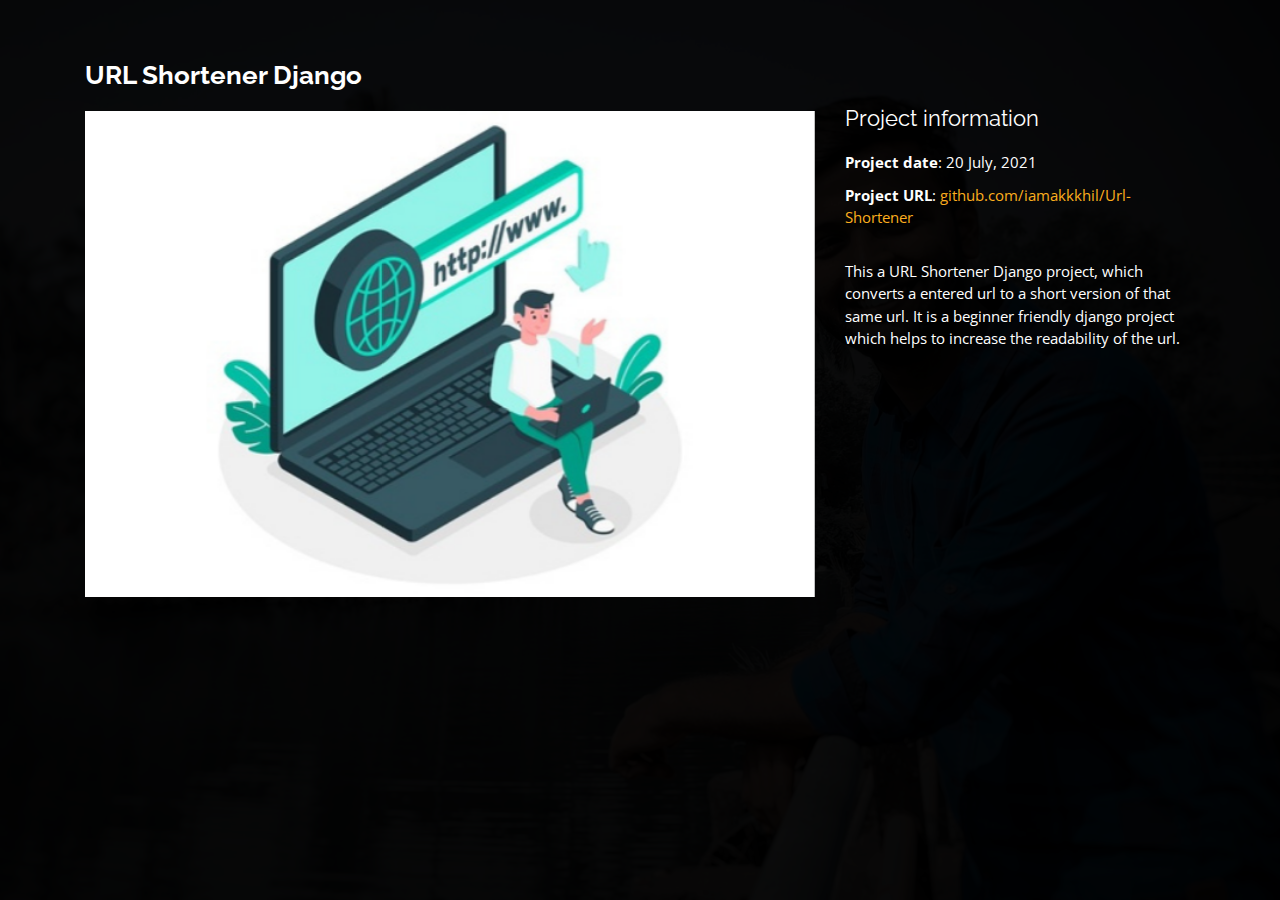
<file: project_UrlShortener.html>
<!DOCTYPE html>
<html lang="en">

<head>
  <meta charset="utf-8">
  <meta content="width=device-width, initial-scale=1.0" name="viewport">

  <title>Project | URL Shortener Django</title>
  <meta content="" name="description">
  <meta content="" name="keywords">

  <!-- Favicons -->
  <link href="assets/img/favicon.png" rel="icon">
  <link href="assets/img/apple-touch-icon.png" rel="apple-touch-icon">

  <!-- Google Fonts -->
  <link href="https://fonts.googleapis.com/css?family=Open+Sans:300,300i,400,400i,600,600i,700,700i|Raleway:300,300i,400,400i,500,500i,600,600i,700,700i|Poppins:300,300i,400,400i,500,500i,600,600i,700,700i" rel="stylesheet">

  <!-- Vendor CSS Files -->
  <link href="assets/vendor/bootstrap/css/bootstrap.min.css" rel="stylesheet">
  <link href="assets/vendor/icofont/icofont.min.css" rel="stylesheet">
  <link href="assets/vendor/remixicon/remixicon.css" rel="stylesheet">
  <link href="assets/vendor/owl.carousel/assets/owl.carousel.min.css" rel="stylesheet">
  <link href="assets/vendor/boxicons/css/boxicons.min.css" rel="stylesheet">
  <link href="assets/vendor/venobox/venobox.css" rel="stylesheet">

  <!-- Template Main CSS File -->
  <link href="assets/css/style.css" rel="stylesheet">

</head>

<body>

  <main id="main">

    <!-- ======= Portfolio Details ======= -->
    <div id="portfolio-details" class="portfolio-details">
      <div class="container">

        <div class="row">

          <div class="col-lg-8">
            <h2 class="portfolio-title">URL Shortener Django</h2>
            <div class="owl-carousel portfolio-details-carousel">
              <img src="assets/img/portfolio/urlShort.png" class="img-fluid" alt="">
            </div>
          </div>

          <div class="col-lg-4 portfolio-info">
            <h3>Project information</h3>
            <ul>
              <li><strong>Project date</strong>: 20 July, 2021</li>
              <li><strong>Project URL</strong>: <a target="_blank" href="https://github.com/iamakkkhil/Url-Shortener">github.com/iamakkkhil/Url-Shortener</a></li>
            </ul>

            <p>
                This a URL Shortener Django project, which converts a entered url to a short version of that same url. It is a beginner friendly django project which helps to increase the readability of the url.
            </p>
          </div>

        </div>

      </div>
    </div><!-- End Portfolio Details -->

  </main><!-- End #main -->

  <!-- Vendor JS Files -->
  <script src="assets/vendor/jquery/jquery.min.js"></script>
  <script src="assets/vendor/bootstrap/js/bootstrap.bundle.min.js"></script>
  <script src="assets/vendor/jquery.easing/jquery.easing.min.js"></script>
  <script src="assets/vendor/php-email-form/validate.js"></script>
  <script src="assets/vendor/waypoints/jquery.waypoints.min.js"></script>
  <script src="assets/vendor/counterup/counterup.min.js"></script>
  <script src="assets/vendor/owl.carousel/owl.carousel.min.js"></script>
  <script src="assets/vendor/isotope-layout/isotope.pkgd.min.js"></script>
  <script src="assets/vendor/venobox/venobox.min.js"></script>

  <!-- Template Main JS File -->
  <script src="assets/js/main.js"></script>

</body>

</html>
</file>
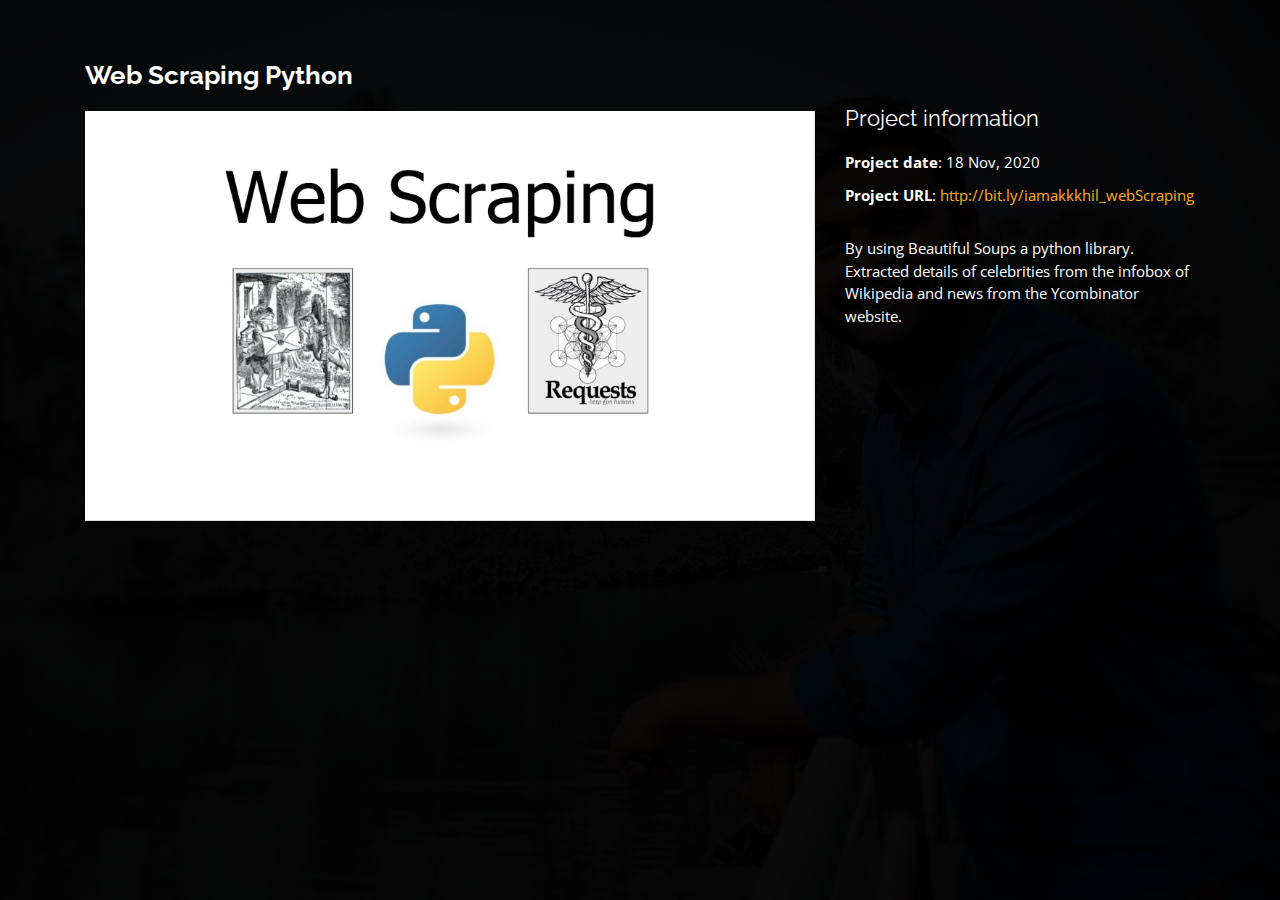
<file: project_webscraping.html>
<!DOCTYPE html>
<html lang="en">

<head>
  <meta charset="utf-8">
  <meta content="width=device-width, initial-scale=1.0" name="viewport">

  <title>Portfolio Details - Personal Bootstrap Template</title>
  <meta content="" name="description">
  <meta content="" name="keywords">

  <!-- Favicons -->
  <link href="assets/img/favicon.png" rel="icon">
  <link href="assets/img/apple-touch-icon.png" rel="apple-touch-icon">

  <!-- Google Fonts -->
  <link href="https://fonts.googleapis.com/css?family=Open+Sans:300,300i,400,400i,600,600i,700,700i|Raleway:300,300i,400,400i,500,500i,600,600i,700,700i|Poppins:300,300i,400,400i,500,500i,600,600i,700,700i" rel="stylesheet">

  <!-- Vendor CSS Files -->
  <link href="assets/vendor/bootstrap/css/bootstrap.min.css" rel="stylesheet">
  <link href="assets/vendor/icofont/icofont.min.css" rel="stylesheet">
  <link href="assets/vendor/remixicon/remixicon.css" rel="stylesheet">
  <link href="assets/vendor/owl.carousel/assets/owl.carousel.min.css" rel="stylesheet">
  <link href="assets/vendor/boxicons/css/boxicons.min.css" rel="stylesheet">
  <link href="assets/vendor/venobox/venobox.css" rel="stylesheet">

  <!-- Template Main CSS File -->
  <link href="assets/css/style.css" rel="stylesheet">

</head>

<body>

  <main id="main">

    <!-- ======= Portfolio Details ======= -->
    <div id="portfolio-details" class="portfolio-details">
      <div class="container">

        <div class="row">

          <div class="col-lg-8">
            <h2 class="portfolio-title">Web Scraping Python</h2>
            <div class="owl-carousel portfolio-details-carousel">
              <img src="assets/img/portfolio/webscraping2.jpg" class="img-fluid" alt="">
              <!-- <img src="assets/img/portfolio/portfolio-details-2.jpg" class="img-fluid" alt="">
              <img src="assets/img/portfolio/portfolio-details-3.jpg" class="img-fluid" alt=""> -->
            </div>
          </div>

          <div class="col-lg-4 portfolio-info">
            <h3>Project information</h3>
            <ul>
              <!-- <li><strong>Category</strong>: Web design</li>
              <li><strong>Client</strong>: ASU Company</li> -->
              <li><strong>Project date</strong>: 18 Nov, 2020</li>
              <li><strong>Project URL</strong>: <a target="_blank" href="http://bit.ly/iamakkkhil_webScraping">http://bit.ly/iamakkkhil_webScraping</a></li>
            </ul>

            <p>
              By using Beautiful Soups a python library. 
              Extracted details of celebrities from the infobox of Wikipedia and news from the Ycombinator website.
            </p>
          </div>

        </div>

      </div>
    </div><!-- End Portfolio Details -->

  </main><!-- End #main -->

  <!-- Vendor JS Files -->
  <script src="assets/vendor/jquery/jquery.min.js"></script>
  <script src="assets/vendor/bootstrap/js/bootstrap.bundle.min.js"></script>
  <script src="assets/vendor/jquery.easing/jquery.easing.min.js"></script>
  <script src="assets/vendor/php-email-form/validate.js"></script>
  <script src="assets/vendor/waypoints/jquery.waypoints.min.js"></script>
  <script src="assets/vendor/counterup/counterup.min.js"></script>
  <script src="assets/vendor/owl.carousel/owl.carousel.min.js"></script>
  <script src="assets/vendor/isotope-layout/isotope.pkgd.min.js"></script>
  <script src="assets/vendor/venobox/venobox.min.js"></script>

  <!-- Template Main JS File -->
  <script src="assets/js/main.js"></script>

</body>

</html>
</file>
<file: assets/vendor/venobox/venobox.css>
/* ------ venobox.css --------*/
.vbox-overlay *, .vbox-overlay *:before, .vbox-overlay *:after{
    -webkit-backface-visibility: hidden;
    -webkit-box-sizing:border-box;
    -moz-box-sizing:border-box;
    box-sizing:border-box;
}
.vbox-overlay * { 
    -webkit-backface-visibility: visible;
    backface-visibility: visible;
}
.vbox-overlay{
    display: -webkit-flex;
    display: flex;
    -webkit-flex-direction: column;
    flex-direction: column;
    -webkit-justify-content: center;
    justify-content: center;
    -webkit-align-items: center;
    align-items: center;
    position: fixed;
    left: 0;
    top: 0;
    bottom: 0;
    right: 0;
    z-index: 999999;
}

/* ----- navigation ----- */
.vbox-title{
    width: 100%;
    height: 40px;
    float: left;
    text-align: center;
    line-height: 28px;
    font-size: 12px;
    padding: 6px 50px;
    overflow: hidden;
    position: fixed;
    display: none;
    left: 0;
    z-index: 89;
}
.vbox-close{
    cursor: pointer;
    position: fixed;
    top: -1px;
    right: 0;
    width: 50px;
    height: 40px;
    padding: 6px;
    display: block;
    background-position:10px center;
    overflow: hidden;
    font-size: 24px;
    line-height: 1;
    text-align: center;
    z-index: 99;
}
.vbox-left{
    cursor: pointer;
    position: fixed;
    left: 0;
    height: 40px;
    overflow: hidden;
    line-height: 28px;
    font-size: 12px;
    z-index: 99;
    display: flex;
    align-items:center;
}
.vbox-num{
    display: inline-block;
    margin: 6px 0 6px 15px;
}
/* ----- Social share ----- */
.vbox-share{
    line-height: 28px;
    font-size: 12px;
    overflow: hidden;
    position: fixed;
    left: 0;
    z-index: 98;
    display: flex;
    align-items:center;
    justify-content: center;
    width: 100%;
    text-align: center;
}
.vbox-share svg{
    max-height: 28px;
    width: 28px;
    z-index: 10;
    margin-left: 12px;
    margin-top: 6px;
    margin-bottom: 6px;
    vertical-align: middle;
}


/* ----- navigation ARROWS ----- */
.vbox-next, .vbox-prev{
    position: fixed;
    top: 50%;
    margin-top: -15px;
    overflow: hidden;
    cursor: pointer;
    display: block;
    width: 45px;
    height: 45px;
    z-index: 99;
}
.vbox-next span, .vbox-prev span{
    position: relative;
    width: 20px;
    height: 20px;
    border: 2px solid transparent;
    border-top-color: #B6B6B6;
    border-right-color: #B6B6B6;
    text-indent: -100px;
    position: absolute;
    top: 8px;
    display: block;
}
.vbox-prev{
    left: 15px;
}
.vbox-next{
    right: 15px;
}
.vbox-prev span{
    left: 10px;
    -ms-transform: rotate(-135deg);
    -webkit-transform: rotate(-135deg);
    transform: rotate(-135deg);
}
.vbox-next span{
    -ms-transform: rotate(45deg);
    -webkit-transform: rotate(45deg);
    transform: rotate(45deg);
    right: 10px;
}
/* ------- inline window ------ */
.vbox-inline{
    width: 420px;
    height: 315px;
    height: 70vh;
    padding: 10px;
    background: #fff;
    margin: 0 auto;
    overflow: auto;
    text-align: left;
}
/* ------- Video & iFrames window ------ */
.venoframe{
    max-width: 100%;
    width: 100%;
    border: none;
    width: 100%;
    height: 260px;
    height: 70vh;
}
.venoframe.vbvid{
    height: 260px;
}
@media (min-width: 768px) {
    .venoframe, .vbox-inline{
        width: 90%;
        height: 360px;
        height: 70vh;
    }
    .venoframe.vbvid{
        width: 640px;
        height: 360px;
    }
}
@media (min-width: 992px) {
    .venoframe, .vbox-inline{
        max-width: 1200px;
        width: 80%;
        height: 540px;
        height: 70vh;
    }
    .venoframe.vbvid{
        width: 960px;
        height: 540px;
    }
}
/* 
Please do NOT edit this part! 
or at least read this note: http://i.imgur.com/7C0ws9e.gif
*/
.vbox-open{
    overflow: hidden;
}
.vbox-container{
    position: absolute;
    left: 0;
    right: 0;
    top: 0;
    bottom: 0;
    overflow-x: hidden;
    overflow-y: scroll;
    overflow-scrolling: touch;
    -webkit-overflow-scrolling: touch;
    z-index: 20;
    max-height: 100%;

}

.vbox-content{
    text-align: center;
    float: left;
    width: 100%;
    position: relative;
    overflow: hidden;
    padding: 20px 4%;
}
.vbox-container img{
    max-width: 100%;
    height: auto;
}
.vbox-figlio{
    box-shadow: 0 0 12px rgba(0,0,0,0.19), 0 6px 6px rgba(0,0,0,0.23);
    max-width: 100%;
    text-align: initial;
}
img.vbox-figlio{
    -webkit-user-select: none;
-khtml-user-select: none;
-moz-user-select: none;
-o-user-select: none;
user-select: none;
}
.vbox-content.swipe-left{
    margin-left: -200px !important;
}
.vbox-content.swipe-right{
    margin-left: 200px !important;
}
.vbox-animated{
    webkit-transition: margin 300ms ease-out;
    transition: margin 300ms ease-out;
}

/* ---------- preloader ----------
 * SPINKIT 
 * http://tobiasahlin.com/spinkit/
-------------------------------- */
.sk-double-bounce,.sk-rotating-plane{width:40px;height:40px;margin:40px auto}.sk-rotating-plane{background-color:#333;-webkit-animation:sk-rotatePlane 1.2s infinite ease-in-out;animation:sk-rotatePlane 1.2s infinite ease-in-out}@-webkit-keyframes sk-rotatePlane{0%{-webkit-transform:perspective(120px) rotateX(0) rotateY(0);transform:perspective(120px) rotateX(0) rotateY(0)}50%{-webkit-transform:perspective(120px) rotateX(-180.1deg) rotateY(0);transform:perspective(120px) rotateX(-180.1deg) rotateY(0)}100%{-webkit-transform:perspective(120px) rotateX(-180deg) rotateY(-179.9deg);transform:perspective(120px) rotateX(-180deg) rotateY(-179.9deg)}}@keyframes sk-rotatePlane{0%{-webkit-transform:perspective(120px) rotateX(0) rotateY(0);transform:perspective(120px) rotateX(0) rotateY(0)}50%{-webkit-transform:perspective(120px) rotateX(-180.1deg) rotateY(0);transform:perspective(120px) rotateX(-180.1deg) rotateY(0)}100%{-webkit-transform:perspective(120px) rotateX(-180deg) rotateY(-179.9deg);transform:perspective(120px) rotateX(-180deg) rotateY(-179.9deg)}}.sk-double-bounce{position:relative}.sk-double-bounce .sk-child{width:100%;height:100%;border-radius:50%;background-color:#333;opacity:.6;position:absolute;top:0;left:0;-webkit-animation:sk-doubleBounce 2s infinite ease-in-out;animation:sk-doubleBounce 2s infinite ease-in-out}.sk-chasing-dots .sk-child,.sk-spinner-pulse,.sk-three-bounce .sk-child{background-color:#333;border-radius:100%}.sk-double-bounce .sk-double-bounce2{-webkit-animation-delay:-1s;animation-delay:-1s}@-webkit-keyframes sk-doubleBounce{0%,100%{-webkit-transform:scale(0);transform:scale(0)}50%{-webkit-transform:scale(1);transform:scale(1)}}@keyframes sk-doubleBounce{0%,100%{-webkit-transform:scale(0);transform:scale(0)}50%{-webkit-transform:scale(1);transform:scale(1)}}.sk-wave{margin:40px auto;width:50px;height:40px;text-align:center;font-size:10px}.sk-wave .sk-rect{background-color:#333;height:100%;width:6px;display:inline-block;-webkit-animation:sk-waveStretchDelay 1.2s infinite ease-in-out;animation:sk-waveStretchDelay 1.2s infinite ease-in-out}.sk-wave .sk-rect1{-webkit-animation-delay:-1.2s;animation-delay:-1.2s}.sk-wave .sk-rect2{-webkit-animation-delay:-1.1s;animation-delay:-1.1s}.sk-wave .sk-rect3{-webkit-animation-delay:-1s;animation-delay:-1s}.sk-wave .sk-rect4{-webkit-animation-delay:-.9s;animation-delay:-.9s}.sk-wave .sk-rect5{-webkit-animation-delay:-.8s;animation-delay:-.8s}@-webkit-keyframes sk-waveStretchDelay{0%,100%,40%{-webkit-transform:scaleY(.4);transform:scaleY(.4)}20%{-webkit-transform:scaleY(1);transform:scaleY(1)}}@keyframes sk-waveStretchDelay{0%,100%,40%{-webkit-transform:scaleY(.4);transform:scaleY(.4)}20%{-webkit-transform:scaleY(1);transform:scaleY(1)}}.sk-wandering-cubes{margin:40px auto;width:40px;height:40px;position:relative}.sk-wandering-cubes .sk-cube{background-color:#333;width:10px;height:10px;position:absolute;top:0;left:0;-webkit-animation:sk-wanderingCube 1.8s ease-in-out -1.8s infinite both;animation:sk-wanderingCube 1.8s ease-in-out -1.8s infinite both}.sk-chasing-dots,.sk-spinner-pulse{width:40px;height:40px;margin:40px auto}.sk-wandering-cubes .sk-cube2{-webkit-animation-delay:-.9s;animation-delay:-.9s}@-webkit-keyframes sk-wanderingCube{0%{-webkit-transform:rotate(0);transform:rotate(0)}25%{-webkit-transform:translateX(30px) rotate(-90deg) scale(.5);transform:translateX(30px) rotate(-90deg) scale(.5)}50%{-webkit-transform:translateX(30px) translateY(30px) rotate(-179deg);transform:translateX(30px) translateY(30px) rotate(-179deg)}50.1%{-webkit-transform:translateX(30px) translateY(30px) rotate(-180deg);transform:translateX(30px) translateY(30px) rotate(-180deg)}75%{-webkit-transform:translateX(0) translateY(30px) rotate(-270deg) scale(.5);transform:translateX(0) translateY(30px) rotate(-270deg) scale(.5)}100%{-webkit-transform:rotate(-360deg);transform:rotate(-360deg)}}@keyframes sk-wanderingCube{0%{-webkit-transform:rotate(0);transform:rotate(0)}25%{-webkit-transform:translateX(30px) rotate(-90deg) scale(.5);transform:translateX(30px) rotate(-90deg) scale(.5)}50%{-webkit-transform:translateX(30px) translateY(30px) rotate(-179deg);transform:translateX(30px) translateY(30px) rotate(-179deg)}50.1%{-webkit-transform:translateX(30px) translateY(30px) rotate(-180deg);transform:translateX(30px) translateY(30px) rotate(-180deg)}75%{-webkit-transform:translateX(0) translateY(30px) rotate(-270deg) scale(.5);transform:translateX(0) translateY(30px) rotate(-270deg) scale(.5)}100%{-webkit-transform:rotate(-360deg);transform:rotate(-360deg)}}.sk-spinner-pulse{-webkit-animation:sk-pulseScaleOut 1s infinite ease-in-out;animation:sk-pulseScaleOut 1s infinite ease-in-out}@-webkit-keyframes sk-pulseScaleOut{0%{-webkit-transform:scale(0);transform:scale(0)}100%{-webkit-transform:scale(1);transform:scale(1);opacity:0}}@keyframes sk-pulseScaleOut{0%{-webkit-transform:scale(0);transform:scale(0)}100%{-webkit-transform:scale(1);transform:scale(1);opacity:0}}.sk-chasing-dots{position:relative;text-align:center;-webkit-animation:sk-chasingDotsRotate 2s infinite linear;animation:sk-chasingDotsRotate 2s infinite linear}.sk-chasing-dots .sk-child{width:60%;height:60%;display:inline-block;position:absolute;top:0;-webkit-animation:sk-chasingDotsBounce 2s infinite ease-in-out;animation:sk-chasingDotsBounce 2s infinite ease-in-out}.sk-chasing-dots .sk-dot2{top:auto;bottom:0;-webkit-animation-delay:-1s;animation-delay:-1s}@-webkit-keyframes sk-chasingDotsRotate{100%{-webkit-transform:rotate(360deg);transform:rotate(360deg)}}@keyframes sk-chasingDotsRotate{100%{-webkit-transform:rotate(360deg);transform:rotate(360deg)}}@-webkit-keyframes sk-chasingDotsBounce{0%,100%{-webkit-transform:scale(0);transform:scale(0)}50%{-webkit-transform:scale(1);transform:scale(1)}}@keyframes sk-chasingDotsBounce{0%,100%{-webkit-transform:scale(0);transform:scale(0)}50%{-webkit-transform:scale(1);transform:scale(1)}}.sk-three-bounce{margin:40px auto;width:80px;text-align:center}.sk-three-bounce .sk-child{width:20px;height:20px;display:inline-block;-webkit-animation:sk-three-bounce 1.4s ease-in-out 0s infinite both;animation:sk-three-bounce 1.4s ease-in-out 0s infinite both}.sk-circle .sk-child:before,.sk-fading-circle .sk-circle:before{display:block;border-radius:100%;content:'';background-color:#333}.sk-three-bounce .sk-bounce1{-webkit-animation-delay:-.32s;animation-delay:-.32s}.sk-three-bounce .sk-bounce2{-webkit-animation-delay:-.16s;animation-delay:-.16s}@-webkit-keyframes sk-three-bounce{0%,100%,80%{-webkit-transform:scale(0);transform:scale(0)}40%{-webkit-transform:scale(1);transform:scale(1)}}@keyframes sk-three-bounce{0%,100%,80%{-webkit-transform:scale(0);transform:scale(0)}40%{-webkit-transform:scale(1);transform:scale(1)}}.sk-circle{margin:40px auto;width:40px;height:40px;position:relative}.sk-circle .sk-child{width:100%;height:100%;position:absolute;left:0;top:0}.sk-circle .sk-child:before{margin:0 auto;width:15%;height:15%;-webkit-animation:sk-circleBounceDelay 1.2s infinite ease-in-out both;animation:sk-circleBounceDelay 1.2s infinite ease-in-out both}.sk-circle .sk-circle2{-webkit-transform:rotate(30deg);-ms-transform:rotate(30deg);transform:rotate(30deg)}.sk-circle .sk-circle3{-webkit-transform:rotate(60deg);-ms-transform:rotate(60deg);transform:rotate(60deg)}.sk-circle .sk-circle4{-webkit-transform:rotate(90deg);-ms-transform:rotate(90deg);transform:rotate(90deg)}.sk-circle .sk-circle5{-webkit-transform:rotate(120deg);-ms-transform:rotate(120deg);transform:rotate(120deg)}.sk-circle .sk-circle6{-webkit-transform:rotate(150deg);-ms-transform:rotate(150deg);transform:rotate(150deg)}.sk-circle .sk-circle7{-webkit-transform:rotate(180deg);-ms-transform:rotate(180deg);transform:rotate(180deg)}.sk-circle .sk-circle8{-webkit-transform:rotate(210deg);-ms-transform:rotate(210deg);transform:rotate(210deg)}.sk-circle .sk-circle9{-webkit-transform:rotate(240deg);-ms-transform:rotate(240deg);transform:rotate(240deg)}.sk-circle .sk-circle10{-webkit-transform:rotate(270deg);-ms-transform:rotate(270deg);transform:rotate(270deg)}.sk-circle .sk-circle11{-webkit-transform:rotate(300deg);-ms-transform:rotate(300deg);transform:rotate(300deg)}.sk-circle .sk-circle12{-webkit-transform:rotate(330deg);-ms-transform:rotate(330deg);transform:rotate(330deg)}.sk-circle .sk-circle2:before{-webkit-animation-delay:-1.1s;animation-delay:-1.1s}.sk-circle .sk-circle3:before{-webkit-animation-delay:-1s;animation-delay:-1s}.sk-circle .sk-circle4:before{-webkit-animation-delay:-.9s;animation-delay:-.9s}.sk-circle .sk-circle5:before{-webkit-animation-delay:-.8s;animation-delay:-.8s}.sk-circle .sk-circle6:before{-webkit-animation-delay:-.7s;animation-delay:-.7s}.sk-circle .sk-circle7:before{-webkit-animation-delay:-.6s;animation-delay:-.6s}.sk-circle .sk-circle8:before{-webkit-animation-delay:-.5s;animation-delay:-.5s}.sk-circle .sk-circle9:before{-webkit-animation-delay:-.4s;animation-delay:-.4s}.sk-circle .sk-circle10:before{-webkit-animation-delay:-.3s;animation-delay:-.3s}.sk-circle .sk-circle11:before{-webkit-animation-delay:-.2s;animation-delay:-.2s}.sk-circle .sk-circle12:before{-webkit-animation-delay:-.1s;animation-delay:-.1s}@-webkit-keyframes sk-circleBounceDelay{0%,100%,80%{-webkit-transform:scale(0);transform:scale(0)}40%{-webkit-transform:scale(1);transform:scale(1)}}@keyframes sk-circleBounceDelay{0%,100%,80%{-webkit-transform:scale(0);transform:scale(0)}40%{-webkit-transform:scale(1);transform:scale(1)}}.sk-cube-grid{width:40px;height:40px;margin:40px auto}.sk-cube-grid .sk-cube{width:33.33%;height:33.33%;background-color:#333;float:left;-webkit-animation:sk-cubeGridScaleDelay 1.3s infinite ease-in-out;animation:sk-cubeGridScaleDelay 1.3s infinite ease-in-out}.sk-cube-grid .sk-cube1{-webkit-animation-delay:.2s;animation-delay:.2s}.sk-cube-grid .sk-cube2{-webkit-animation-delay:.3s;animation-delay:.3s}.sk-cube-grid .sk-cube3{-webkit-animation-delay:.4s;animation-delay:.4s}.sk-cube-grid .sk-cube4{-webkit-animation-delay:.1s;animation-delay:.1s}.sk-cube-grid .sk-cube5{-webkit-animation-delay:.2s;animation-delay:.2s}.sk-cube-grid .sk-cube6{-webkit-animation-delay:.3s;animation-delay:.3s}.sk-cube-grid .sk-cube7{-webkit-animation-delay:0ms;animation-delay:0ms}.sk-cube-grid .sk-cube8{-webkit-animation-delay:.1s;animation-delay:.1s}.sk-cube-grid .sk-cube9{-webkit-animation-delay:.2s;animation-delay:.2s}@-webkit-keyframes sk-cubeGridScaleDelay{0%,100%,70%{-webkit-transform:scale3D(1,1,1);transform:scale3D(1,1,1)}35%{-webkit-transform:scale3D(0,0,1);transform:scale3D(0,0,1)}}@keyframes sk-cubeGridScaleDelay{0%,100%,70%{-webkit-transform:scale3D(1,1,1);transform:scale3D(1,1,1)}35%{-webkit-transform:scale3D(0,0,1);transform:scale3D(0,0,1)}}.sk-fading-circle{margin:40px auto;width:40px;height:40px;position:relative}.sk-fading-circle .sk-circle{width:100%;height:100%;position:absolute;left:0;top:0}.sk-fading-circle .sk-circle:before{margin:0 auto;width:15%;height:15%;-webkit-animation:sk-circleFadeDelay 1.2s infinite ease-in-out both;animation:sk-circleFadeDelay 1.2s infinite ease-in-out both}.sk-fading-circle .sk-circle2{-webkit-transform:rotate(30deg);-ms-transform:rotate(30deg);transform:rotate(30deg)}.sk-fading-circle .sk-circle3{-webkit-transform:rotate(60deg);-ms-transform:rotate(60deg);transform:rotate(60deg)}.sk-fading-circle .sk-circle4{-webkit-transform:rotate(90deg);-ms-transform:rotate(90deg);transform:rotate(90deg)}.sk-fading-circle .sk-circle5{-webkit-transform:rotate(120deg);-ms-transform:rotate(120deg);transform:rotate(120deg)}.sk-fading-circle .sk-circle6{-webkit-transform:rotate(150deg);-ms-transform:rotate(150deg);transform:rotate(150deg)}.sk-fading-circle .sk-circle7{-webkit-transform:rotate(180deg);-ms-transform:rotate(180deg);transform:rotate(180deg)}.sk-fading-circle .sk-circle8{-webkit-transform:rotate(210deg);-ms-transform:rotate(210deg);transform:rotate(210deg)}.sk-fading-circle .sk-circle9{-webkit-transform:rotate(240deg);-ms-transform:rotate(240deg);transform:rotate(240deg)}.sk-fading-circle .sk-circle10{-webkit-transform:rotate(270deg);-ms-transform:rotate(270deg);transform:rotate(270deg)}.sk-fading-circle .sk-circle11{-webkit-transform:rotate(300deg);-ms-transform:rotate(300deg);transform:rotate(300deg)}.sk-fading-circle .sk-circle12{-webkit-transform:rotate(330deg);-ms-transform:rotate(330deg);transform:rotate(330deg)}.sk-fading-circle .sk-circle2:before{-webkit-animation-delay:-1.1s;animation-delay:-1.1s}.sk-fading-circle .sk-circle3:before{-webkit-animation-delay:-1s;animation-delay:-1s}.sk-fading-circle .sk-circle4:before{-webkit-animation-delay:-.9s;animation-delay:-.9s}.sk-fading-circle .sk-circle5:before{-webkit-animation-delay:-.8s;animation-delay:-.8s}.sk-fading-circle .sk-circle6:before{-webkit-animation-delay:-.7s;animation-delay:-.7s}.sk-fading-circle .sk-circle7:before{-webkit-animation-delay:-.6s;animation-delay:-.6s}.sk-fading-circle .sk-circle8:before{-webkit-animation-delay:-.5s;animation-delay:-.5s}.sk-fading-circle .sk-circle9:before{-webkit-animation-delay:-.4s;animation-delay:-.4s}.sk-fading-circle .sk-circle10:before{-webkit-animation-delay:-.3s;animation-delay:-.3s}.sk-fading-circle .sk-circle11:before{-webkit-animation-delay:-.2s;animation-delay:-.2s}.sk-fading-circle .sk-circle12:before{-webkit-animation-delay:-.1s;animation-delay:-.1s}@-webkit-keyframes sk-circleFadeDelay{0%,100%,39%{opacity:0}40%{opacity:1}}@keyframes sk-circleFadeDelay{0%,100%,39%{opacity:0}40%{opacity:1}}.sk-folding-cube{margin:40px auto;width:40px;height:40px;position:relative;-webkit-transform:rotateZ(45deg);transform:rotateZ(45deg)}.sk-folding-cube .sk-cube{float:left;width:50%;height:50%;position:relative;-webkit-transform:scale(1.1);-ms-transform:scale(1.1);transform:scale(1.1)}.sk-folding-cube .sk-cube:before{content:'';position:absolute;top:0;left:0;width:100%;height:100%;background-color:#333;-webkit-animation:sk-foldCubeAngle 2.4s infinite linear both;animation:sk-foldCubeAngle 2.4s infinite linear both;-webkit-transform-origin:100% 100%;-ms-transform-origin:100% 100%;transform-origin:100% 100%}.sk-folding-cube .sk-cube2{-webkit-transform:scale(1.1) rotateZ(90deg);transform:scale(1.1) rotateZ(90deg)}.sk-folding-cube .sk-cube3{-webkit-transform:scale(1.1) rotateZ(180deg);transform:scale(1.1) rotateZ(180deg)}.sk-folding-cube .sk-cube4{-webkit-transform:scale(1.1) rotateZ(270deg);transform:scale(1.1) rotateZ(270deg)}.sk-folding-cube .sk-cube2:before{-webkit-animation-delay:.3s;animation-delay:.3s}.sk-folding-cube .sk-cube3:before{-webkit-animation-delay:.6s;animation-delay:.6s}.sk-folding-cube .sk-cube4:before{-webkit-animation-delay:.9s;animation-delay:.9s}@-webkit-keyframes sk-foldCubeAngle{0%,10%{-webkit-transform:perspective(140px) rotateX(-180deg);transform:perspective(140px) rotateX(-180deg);opacity:0}25%,75%{-webkit-transform:perspective(140px) rotateX(0);transform:perspective(140px) rotateX(0);opacity:1}100%,90%{-webkit-transform:perspective(140px) rotateY(180deg);transform:perspective(140px) rotateY(180deg);opacity:0}}@keyframes sk-foldCubeAngle{0%,10%{-webkit-transform:perspective(140px) rotateX(-180deg);transform:perspective(140px) rotateX(-180deg);opacity:0}25%,75%{-webkit-transform:perspective(140px) rotateX(0);transform:perspective(140px) rotateX(0);opacity:1}100%,90%{-webkit-transform:perspective(140px) rotateY(180deg);transform:perspective(140px) rotateY(180deg);opacity:0}}
</file>
<file: assets/css/style.css>
/*--------------------------------------------------------------
# General
--------------------------------------------------------------*/
body {
  font-family: "Open Sans", sans-serif;
  background-color: #040404;
  color: #fff;
  position: relative;
  background: transparent;
}

body::before {
  content: "";
  position: fixed;
  background: #040404 url("../img/bg_small.jpg") top right no-repeat;
  background-position: 80%;
  background-size: cover;
  left: 0;
  right: 0;
  top: 0;
  height: 100vh;
  z-index: -1;
}

@media (min-width: 1024px) {
  body::before {
    background-attachment: fixed;
  }
}

a {
  color: #FCAE1E;
}

a:hover {
  color: #49ff29;
  text-decoration: none;
}

h1, h2, h3, h4, h5, h6 {
  font-family: "Raleway", sans-serif;
}

/*--------------------------------------------------------------
# Header
--------------------------------------------------------------*/
#header {
  transition: ease-in-out 0.3s;
  position: relative;
  height: 100vh;
  display: flex;
  align-items: center;
  z-index: 997;
  overflow-y: auto;
}

#header * {
  transition: ease-in-out 0.3s;
  /*background: rgba(0, 0, 0, 0.3);*/
  /*padding: 30px;*/
}

#header h1 {
  font-size: 48px;
  margin: 0;
  padding: 0;
  line-height: 1;
  font-weight: 700;
  font-family: "Poppins", sans-serif;
}

#header h1 a, #header h1 a:hover {
  color: #fff;
  line-height: 1;
  display: inline-block;
}

#header h2 {
  font-size: 24px;
  margin-top: 20px;
  color: rgba(255, 255, 255, 0.8);
}

#header h2 span {
  color: #fff;
  border-bottom: 2px solid #FCAE1E;
  padding-bottom: 6px;
}

#header img {
  padding: 0;
  margin: 0;
}

#header .social-links {
  margin-top: 40px;
  display: flex;
}

#header .social-links a {
  font-size: 16px;
  display: flex;
  justify-content: center;
  align-items: center;
  background: rgba(255, 255, 255, 0.1);
  color: #fff;
  line-height: 1;
  margin-right: 8px;
  border-radius: 50%;
  width: 40px;
  height: 40px;
  background: #FCAE1E
}

#header .social-links a:hover {
  background: #040404;
  /*#EC9706; */
  /*#18d26e*/
}

@media (max-width: 992px) {
  #header h1 {
    font-size: 36px;
  }
  #header h2 {
    font-size: 20px;
    line-height: 30px;
  }
  #header .social-links {
    margin-top: 15px;
  }
  #header .container {
    display: flex;
    flex-direction: column;
    align-items: center;
  }
}

/*--------------------------------------------------------------
# Navigation Menu
--------------------------------------------------------------*/
/* Desktop Navigation */
.nav-menu {
  margin-top: 35px;
}

.nav-menu ul {
  display: flex;
  margin: 0;
  padding: 0;
  list-style: none;
}

.nav-menu li + li {
  margin-left: 30px;
}

.nav-menu a {
  display: block;
  position: relative;
  color: rgba(255, 255, 255, 0.7);
  font-size: 16px;
  font-family: "Poppins", sans-serif;
  font-weight: 400;
}

.nav-menu a:before {
  content: "";
  position: absolute;
  width: 0;
  height: 2px;
  bottom: -4px;
  left: 0;
  background-color: #FCAE1E;
  visibility: hidden;
  width: 0px;
  transition: all 0.3s ease-in-out 0s;
}

.nav-menu a:hover:before, .nav-menu li:hover > a:before, .nav-menu .active > a:before {
  visibility: visible;
  width: 25px;
}

.nav-menu a:hover, .nav-menu .active > a, .nav-menu li:hover > a {
  color: #fff;
  text-decoration: none;
}

/* Mobile Navigation */
.mobile-nav-toggle {
  position: fixed;
  right: 15px;
  top: 15px;
  z-index: 9998;
  border: 0;
  background: none;
  font-size: 24px;
  transition: all 0.4s;
  outline: none !important;
  line-height: 1;
  cursor: pointer;
  text-align: right;
}

.mobile-nav-toggle i {
  color: #fff;
}

.mobile-nav {
  position: fixed;
  top: 55px;
  right: 15px;
  bottom: 15px;
  left: 15px;
  z-index: 9999;
  overflow-y: auto;
  background: rgba(0, 0, 0, 0.7);
  transition: ease-in-out 0.2s;
  opacity: 0;
  visibility: hidden;
  border-radius: 10px;
  padding: 10px 0;
  border: 2px solid rgba(255, 255, 255, 0.12);
}

.mobile-nav * {
  margin: 0;
  padding: 0;
  list-style: none;
}

.mobile-nav a {
  display: block;
  position: relative;
  color: #fff;
  padding: 10px 20px;
  font-weight: 500;
  outline: none;
}

.mobile-nav a:hover, .mobile-nav .active > a, .mobile-nav li:hover > a {
  color: #FCAE1E;
  text-decoration: none;
}

.mobile-nav-overly {
  width: 100%;
  height: 100%;
  z-index: 9997;
  top: 0;
  left: 0;
  position: fixed;
  background: rgba(9, 9, 9, 0.6);
  overflow: hidden;
  display: none;
  transition: ease-in-out 0.2s;
}

.mobile-nav-active {
  overflow: hidden;
}

.mobile-nav-active .mobile-nav {
  opacity: 1;
  visibility: visible;
}

.mobile-nav-active .mobile-nav-toggle i {
  color: #fff;
}

/* Header Top */
#header.header-top {
  height: 80px;
  position: fixed;
  left: 0;
  top: 0;
  right: 0;
  background: rgba(0, 0, 0, 0.9);
}

#header.header-top .social-links, #header.header-top h2 {
  display: none;
}

#header.header-top h1 {
  margin-right: auto;
  font-size: 36px;
}

#header.header-top .container {
  display: flex;
  align-items: center;
}

#header.header-top .nav-menu {
  margin: 0;
}

@media (max-width: 768px) {
  #header.header-top {
    height: 60px;
  }
  #header.header-top h1 {
    font-size: 26px;
  }
}

/*--------------------------------------------------------------
# Sections General
--------------------------------------------------------------*/
section {
  overflow: hidden;
  position: absolute;
  width: 100%;
  top: 140px;
  bottom: 100%;
  opacity: 0;
  transition: ease-in-out 0.4s;
  z-index: 2;
}

section.section-show {
  top: 100px;
  bottom: auto;
  opacity: 1;
  padding-bottom: 45px;
}

section .container {
  background: rgba(0, 0, 0, 0.9);
  padding: 30px;
}

@media (max-width: 768px) {
  section {
    top: 120px;
  }
  section.section-show {
    top: 80px;
  }
}

.section-title h2 {
  font-size: 14px;
  font-weight: 500;
  padding: 0;
  line-height: 1px;
  margin: 0 0 20px 0;
  letter-spacing: 2px;
  text-transform: uppercase;
  color: #aaaaaa;
  font-family: "Poppins", sans-serif;
}

.section-title h2::after {
  content: "";
  width: 120px;
  height: 1px;
  display: inline-block;
  background: #FCAE1E;
  margin: 4px 10px;
}

.section-title p {
  margin: 0;
  margin: -15px 0 15px 0;
  font-size: 36px;
  font-weight: 700;
  text-transform: uppercase;
  font-family: "Poppins", sans-serif;
  color: #fff;
}

/*--------------------------------------------------------------
# About
--------------------------------------------------------------*/
.about-me .content h3 {
  font-weight: 700;
  font-size: 26px;
  color: #FCAE1E;
}

.about-me .content ul {
  list-style: none;
  padding: 0;
}

.about-me .content ul li {
  padding-bottom: 10px;
}

.about-me .content ul i {
  font-size: 20px;
  padding-right: 2px;
  color: #FCAE1E;
}

.about-me .content p:last-child {
  margin-bottom: 0;
}

.wave {
  animation-name: wave-animation;  /* Refers to the name of your @keyframes element below */
  animation-duration: 2.5s;        /* Change to speed up or slow down */
  animation-iteration-count: infinite;  /* Never stop waving :) */
  transform-origin: 70% 70%;       /* Pivot around the bottom-left palm */
  display: inline-block;
}

@keyframes wave-animation {
    0% { transform: rotate( 0.0deg) }
   10% { transform: rotate(14.0deg) }  /* The following five values can be played with to make the waving more or less extreme */
   20% { transform: rotate(-8.0deg) }
   30% { transform: rotate(14.0deg) }
   40% { transform: rotate(-4.0deg) }
   50% { transform: rotate(10.0deg) }
   60% { transform: rotate( 0.0deg) }  /* Reset for the last half to pause */
  100% { transform: rotate( 0.0deg) }
}

/*--------------------------------------------------------------
# Counts
--------------------------------------------------------------*/
.counts {
  padding: 70px 0 60px;
}

.counts .count-box {
  padding: 30px 30px 25px 30px;
  width: 100%;
  position: relative;
  text-align: center;
  background: rgba(255, 255, 255, 0.08);
}

.counts .count-box i {
  position: absolute;
  top: -25px;
  left: 50%;
  transform: translateX(-50%);
  font-size: 24px;
  background: rgba(255, 255, 255, 0.1);
  padding: 12px;
  color: #18d26e;
  border-radius: 50px;
}

.counts .count-box span {
  font-size: 36px;
  display: block;
  font-weight: 600;
  color: #fff;
}

.counts .count-box p {
  padding: 0;
  margin: 0;
  font-family: "Raleway", sans-serif;
  font-size: 14px;
}

/*--------------------------------------------------------------
# Skills
--------------------------------------------------------------*/
.skills .progress {
  height: 50px;
  display: block;
  background: none;
}

.skills .progress .skill {
  padding: 10px 0;
  margin: 0 0 6px 0;
  text-transform: uppercase;
  display: block;
  font-weight: 600;
  font-family: "Poppins", sans-serif;
  color: #fff;
}

.skills .progress .skill .val {
  float: right;
  font-style: normal;
}

.skills .progress-bar-wrap {
  background: rgba(255, 255, 255, 0.15);
}

.skills .progress-bar {
  width: 1px;
  height: 10px;
  transition: .9s;
  background-color: #FCAE1E;
}

/*--------------------------------------------------------------
# Interests
--------------------------------------------------------------*/
.interests .icon-box {
  display: flex;
  align-items: center;
  padding: 20px;
  background: rgba(255, 255, 255, 0.08);
  transition: ease-in-out 0.3s;
}

.interests .icon-box i {
  font-size: 32px;
  padding-right: 10px;
  line-height: 1;
}

.interests .icon-box h3 {
  font-weight: 700;
  margin: 0;
  padding: 0;
  line-height: 1;
  font-size: 16px;
  color: #fff;
}

.interests .icon-box:hover {
  background: rgba(255, 255, 255, 0.12);
}

/*--------------------------------------------------------------
# Testimonials
--------------------------------------------------------------*/
.testimonials .testimonial-item {
  box-sizing: content-box;
  min-height: 320px;
}

.testimonials .testimonial-item .testimonial-img {
  width: 90px;
  border-radius: 50%;
  margin: -40px 0 0 40px;
  position: relative;
  z-index: 2;
  border: 6px solid rgba(255, 255, 255, 0.12);
}

.testimonials .testimonial-item h3 {
  font-size: 18px;
  font-weight: bold;
  margin: 10px 0 5px 45px;
  color: #fff;
}

.testimonials .testimonial-item h4 {
  font-size: 14px;
  color: #999;
  margin: 0 0 0 45px;
}

.testimonials .testimonial-item .quote-icon-left, .testimonials .testimonial-item .quote-icon-right {
  color: rgba(255, 255, 255, 0.25);
  font-size: 26px;
}

.testimonials .testimonial-item .quote-icon-left {
  display: inline-block;
  left: -5px;
  position: relative;
}

.testimonials .testimonial-item .quote-icon-right {
  display: inline-block;
  right: -5px;
  position: relative;
  top: 10px;
}

.testimonials .testimonial-item p {
  font-style: italic;
  margin: 0 15px 0 15px;
  padding: 20px 20px 60px 20px;
  background: rgba(255, 255, 255, 0.1);
  position: relative;
  border-radius: 6px;
  position: relative;
  z-index: 1;
}

.testimonials .owl-nav, .testimonials .owl-dots {
  margin-top: 5px;
  text-align: center;
}

.testimonials .owl-dot {
  display: inline-block;
  margin: 0 5px;
  width: 12px;
  height: 12px;
  border-radius: 50%;
  background-color: rgba(255, 255, 255, 0.3) !important;
}

.testimonials .owl-dot.active {
  background-color: #18d26e !important;
}

@media (max-width: 767px) {
  .testimonials {
    margin: 30px 10px;
  }
}

/*--------------------------------------------------------------
# Resume
--------------------------------------------------------------*/
.resume .resume-title {
  font-size: 26px;
  font-weight: 700;
  margin-top: 20px;
  margin-bottom: 20px;
  color: #fff;
}

.resume .resume-item {
  padding: 0 0 20px 20px;
  margin-top: -2px;
  border-left: 2px solid rgba(255, 255, 255, 0.2);
  position: relative;
}

.resume .resume-item h4 {
  line-height: 18px;
  font-size: 18px;
  font-weight: 600;
  text-transform: uppercase;
  font-family: "Poppins", sans-serif;
  color: #FCAE1E;
  margin-bottom: 10px;
}

.resume .resume-item h5 {
  font-size: 16px;
  background: rgba(255, 255, 255, 0.15);
  padding: 5px 15px;
  display: inline-block;
  font-weight: 600;
  margin-bottom: 10px;
}

.resume .resume-item ul {
  padding-left: 20px;
}

.resume .resume-item ul li {
  padding-bottom: 10px;
}

.resume .resume-item:last-child {
  padding-bottom: 0;
}

.resume .resume-item::before {
  content: "";
  position: absolute;
  width: 16px;
  height: 16px;
  border-radius: 50px;
  left: -9px;
  top: 0;
  background: #FCAE1E;
  border: 2px solid #FCAE1E;
}

/*--------------------------------------------------------------
# Services
--------------------------------------------------------------*/
.services .icon-box {
  text-align: center;
  background: rgba(204, 204, 204, 0.1);
  padding: 80px 20px;
  transition: all ease-in-out 0.3s;
}

.services .icon-box .icon {
  margin: 0 auto;
  width: 64px;
  height: 64px;
  background: #18d26e;
  border-radius: 5px;
  transition: all .3s ease-out 0s;
  display: flex;
  align-items: center;
  justify-content: center;
  margin-bottom: 20px;
  transform-style: preserve-3d;
}

.services .icon-box .icon i {
  color: #fff;
  font-size: 28px;
}

.services .icon-box .icon::before {
  position: absolute;
  content: '';
  left: -8px;
  top: -8px;
  height: 100%;
  width: 100%;
  background: rgba(255, 255, 255, 0.15);
  border-radius: 5px;
  transition: all .3s ease-out 0s;
  transform: translateZ(-1px);
}

.services .icon-box h4 {
  font-weight: 700;
  margin-bottom: 15px;
  font-size: 24px;
}

.services .icon-box h4 a {
  color: #fff;
}

.services .icon-box p {
  line-height: 24px;
  font-size: 14px;
  margin-bottom: 0;
}

.services .icon-box:hover {
  background: #18d26e;
  border-color: #18d26e;
}

.services .icon-box:hover .icon {
  background: #fff;
}

.services .icon-box:hover .icon i {
  color: #18d26e;
}

.services .icon-box:hover .icon::before {
  background: #35e888;
}

.services .icon-box:hover h4 a, .services .icon-box:hover p {
  color: #fff;
}

/*--------------------------------------------------------------
# Portfolio
--------------------------------------------------------------*/
.portfolio .portfolio-item {
  margin-bottom: 30px;
}

.portfolio #portfolio-flters {
  padding: 0;
  margin: 0 auto 15px auto;
  list-style: none;
  text-align: center;
  border-radius: 50px;
  padding: 2px 15px;
}

.portfolio #portfolio-flters li {
  cursor: pointer;
  display: inline-block;
  padding: 8px 16px 10px 16px;
  font-size: 14px;
  font-weight: 600;
  line-height: 1;
  text-transform: uppercase;
  color: #fff;
  background: rgba(255, 255, 255, 0.1);
  margin: 0 3px 10px 3px;
  transition: all 0.3s ease-in-out;
  border-radius: 4px;
}

.portfolio #portfolio-flters li:hover, .portfolio #portfolio-flters li.filter-active {
  background: #18d26e;
}

.portfolio #portfolio-flters li:last-child {
  margin-right: 0;
}

.portfolio .portfolio-wrap {
  transition: 0.3s;
  position: relative;
  overflow: hidden;
  z-index: 1;
  background: rgba(0, 0, 0, 0.6);
}

.portfolio .portfolio-wrap::before {
  content: "";
  background: rgba(0, 0, 0, 0.6);
  position: absolute;
  left: 30px;
  right: 30px;
  top: 30px;
  bottom: 30px;
  transition: all ease-in-out 0.3s;
  z-index: 2;
  opacity: 0;
}

.portfolio .portfolio-wrap .portfolio-info {
  opacity: 0;
  position: absolute;
  top: 0;
  left: 0;
  right: 0;
  bottom: 0;
  text-align: center;
  z-index: 3;
  transition: all ease-in-out 0.3s;
  display: flex;
  flex-direction: column;
  justify-content: center;
  align-items: center;
}

.portfolio .portfolio-wrap .portfolio-info::before {
  display: block;
  content: "";
  width: 48px;
  height: 48px;
  position: absolute;
  top: 35px;
  left: 35px;
  border-top: 3px solid #fff;
  border-left: 3px solid #fff;
  transition: all 0.5s ease 0s;
  z-index: 9994;
}

.portfolio .portfolio-wrap .portfolio-info::after {
  display: block;
  content: "";
  width: 48px;
  height: 48px;
  position: absolute;
  bottom: 35px;
  right: 35px;
  border-bottom: 3px solid #fff;
  border-right: 3px solid #fff;
  transition: all 0.5s ease 0s;
  z-index: 9994;
}

.portfolio .portfolio-wrap .portfolio-info h4 {
  font-size: 20px;
  color: #fff;
  font-weight: 600;
}

.portfolio .portfolio-wrap .portfolio-info p {
  color: #ffffff;
  font-size: 14px;
  text-transform: uppercase;
  padding: 0;
  margin: 0;
}

.portfolio .portfolio-wrap .portfolio-links {
  text-align: center;
  z-index: 4;
}

.portfolio .portfolio-wrap .portfolio-links a {
  color: #fff;
  margin: 0 2px;
  font-size: 28px;
  display: inline-block;
  transition: 0.3s;
}

.portfolio .portfolio-wrap .portfolio-links a:hover {
  color: #63eda3;
}

.portfolio .portfolio-wrap:hover::before {
  top: 0;
  left: 0;
  right: 0;
  bottom: 0;
  opacity: 1;
}

.portfolio .portfolio-wrap:hover .portfolio-info {
  opacity: 1;
}

.portfolio .portfolio-wrap:hover .portfolio-info::before {
  top: 15px;
  left: 15px;
}

.portfolio .portfolio-wrap:hover .portfolio-info::after {
  bottom: 15px;
  right: 15px;
}

/*--------------------------------------------------------------
# Contact
--------------------------------------------------------------*/
.contact .info-box {
  color: #444444;
  padding: 20px;
  width: 100%;
  background: rgba(255, 255, 255, 0.08);
}

.contact .info-box i.bx {
  font-size: 24px;
  color: #FCAE1E;
  border-radius: 50%;
  padding: 14px;
  float: left;
  background: rgba(255, 255, 255, 0.1);
}

.contact .info-box h3 {
  font-size: 20px;
  color: rgba(255, 255, 255, 0.5);
  font-weight: 700;
  margin: 10px 0 8px 68px;
}

.contact .info-box p {
  padding: 0;
  color: #fff;
  line-height: 24px;
  font-size: 14px;
  margin: 0 0 0 68px;
}

.contact .info-box .social-links {
  margin: 5px 0 0 68px;
  display: flex;
}

.contact .info-box .social-links a {
  font-size: 18px;
  display: inline-block;
  color: #fff;
  line-height: 1;
  margin-right: 12px;
  transition: 0.3s;
}

.contact .info-box .social-links a:hover {
  color: #FCAE1E;
}

.contact .php-email-form {
  padding: 30px;
  background: rgba(255, 255, 255, 0.08);
}

.contact .php-email-form .validate {
  display: none;
  color: red;
  margin: 0 0 15px 0;
  font-weight: 400;
  font-size: 13px;
}

.contact .php-email-form .error-message {
  display: none;
  background: rgba(255, 255, 255, 0.08);
  background: #ed3c0d;
  text-align: left;
  padding: 15px;
  font-weight: 600;
}

.contact .php-email-form .error-message br + br {
  margin-top: 25px;
}

.contact .php-email-form .sent-message {
  display: none;
  background: rgba(255, 255, 255, 0.08);
  background: #18d26e;
  text-align: center;
  padding: 15px;
  font-weight: 600;
}

.contact .php-email-form .loading {
  display: none;
  background: rgba(255, 255, 255, 0.08);
  text-align: center;
  padding: 15px;
}

.contact .php-email-form .loading:before {
  content: "";
  display: inline-block;
  border-radius: 50%;
  width: 24px;
  height: 24px;
  margin: 0 10px -6px 0;
  border: 3px solid #18d26e;
  border-top-color: #eee;
  -webkit-animation: animate-loading 1s linear infinite;
  animation: animate-loading 1s linear infinite;
}

.contact .php-email-form input, .contact .php-email-form textarea {
  border-radius: 0;
  box-shadow: none;
  font-size: 14px;
  background: rgba(255, 255, 255, 0.08);
  border: 0;
  transition: 0.3s;
  color: #fff;
}

.contact .php-email-form input:focus, .contact .php-email-form textarea:focus {
  background-color: rgba(255, 255, 255, 0.11);
}

.contact .php-email-form input::-webkit-input-placeholder, .contact .php-email-form textarea::-webkit-input-placeholder {
  color: rgba(255, 255, 255, 0.3);
  opacity: 1;
}

.contact .php-email-form input::-moz-placeholder, .contact .php-email-form textarea::-moz-placeholder {
  color: rgba(255, 255, 255, 0.3);
  opacity: 1;
}

.contact .php-email-form input:-ms-input-placeholder, .contact .php-email-form textarea:-ms-input-placeholder {
  color: rgba(255, 255, 255, 0.3);
  opacity: 1;
}

.contact .php-email-form input::-ms-input-placeholder, .contact .php-email-form textarea::-ms-input-placeholder {
  color: rgba(255, 255, 255, 0.3);
  opacity: 1;
}

.contact .php-email-form input::placeholder, .contact .php-email-form textarea::placeholder {
  color: rgba(255, 255, 255, 0.3);
  opacity: 1;
}

.contact .php-email-form input {
  padding: 20px 15px;
}

.contact .php-email-form textarea {
  padding: 12px 15px;
}

.contact .php-email-form button[type="submit"] {
  background: #FCAE1E;
  border: 0;
  padding: 10px 30px;
  color: #fff;
  transition: 0.4s;
  border-radius: 4px;
}

.contact .php-email-form button[type="submit"]:hover {
  background: #040404;
}

@-webkit-keyframes animate-loading {
  0% {
    transform: rotate(0deg);
  }
  100% {
    transform: rotate(360deg);
  }
}

@keyframes animate-loading {
  0% {
    transform: rotate(0deg);
  }
  100% {
    transform: rotate(360deg);
  }
}

/*--------------------------------------------------------------
# Portfolio Details
--------------------------------------------------------------*/
.portfolio-details {
  padding-top: 40px;
  background: rgba(0, 0, 0, 0.95);
  position: fixed;
  left: 0;
  right: 0;
  top: 0;
  bottom: 0;
  overflow-y: auto;
}

.portfolio-details .container {
  padding-top: 20px;
  padding-bottom: 40px;
}

.portfolio-details .portfolio-title {
  font-size: 26px;
  font-weight: 700;
  margin-bottom: 20px;
}

.portfolio-details .portfolio-details-carousel .owl-nav, .portfolio-details .portfolio-details-carousel .owl-dots {
  margin-top: 5px;
  text-align: center;
}

.portfolio-details .portfolio-details-carousel .owl-dot {
  display: inline-block;
  margin: 0 5px;
  width: 12px;
  height: 12px;
  border-radius: 50%;
  background-color: rgba(255, 255, 255, 0.3) !important;
}

.portfolio-details .portfolio-details-carousel .owl-dot.active {
  background-color: #18d26e !important;
}

.portfolio-details .portfolio-info {
  padding-top: 45px;
}

.portfolio-details .portfolio-info h3 {
  font-size: 22px;
  font-weight: 400;
  margin-bottom: 20px;
}

.portfolio-details .portfolio-info ul {
  list-style: none;
  padding: 0;
  font-size: 15px;
}

.portfolio-details .portfolio-info ul li + li {
  margin-top: 10px;
}

.portfolio-details .portfolio-info p {
  font-size: 15px;
  padding: 15px 0 0 0;
}

@media (max-width: 992px) {
  .portfolio-details .portfolio-info {
    padding-top: 20px;
  }
}

/*--------------------------------------------------------------
# Credits
--------------------------------------------------------------*/
.credits {
  position: fixed;
  right: 0;
  left: 0;
  bottom: 0;
  padding: 15px;
  text-align: right;
  font-size: 13px;
  color: #fff;
  z-index: 999999;
}

@media (max-width: 992px) {
  .credits {
    text-align: center;
    padding: 10px;
    background: rgba(0, 0, 0, 0.8);
  }
}

.credits a {
  color: #18d26e;
  transition: 0.3s;
}

.credits a:hover {
  color: #fff;
}
</file>
